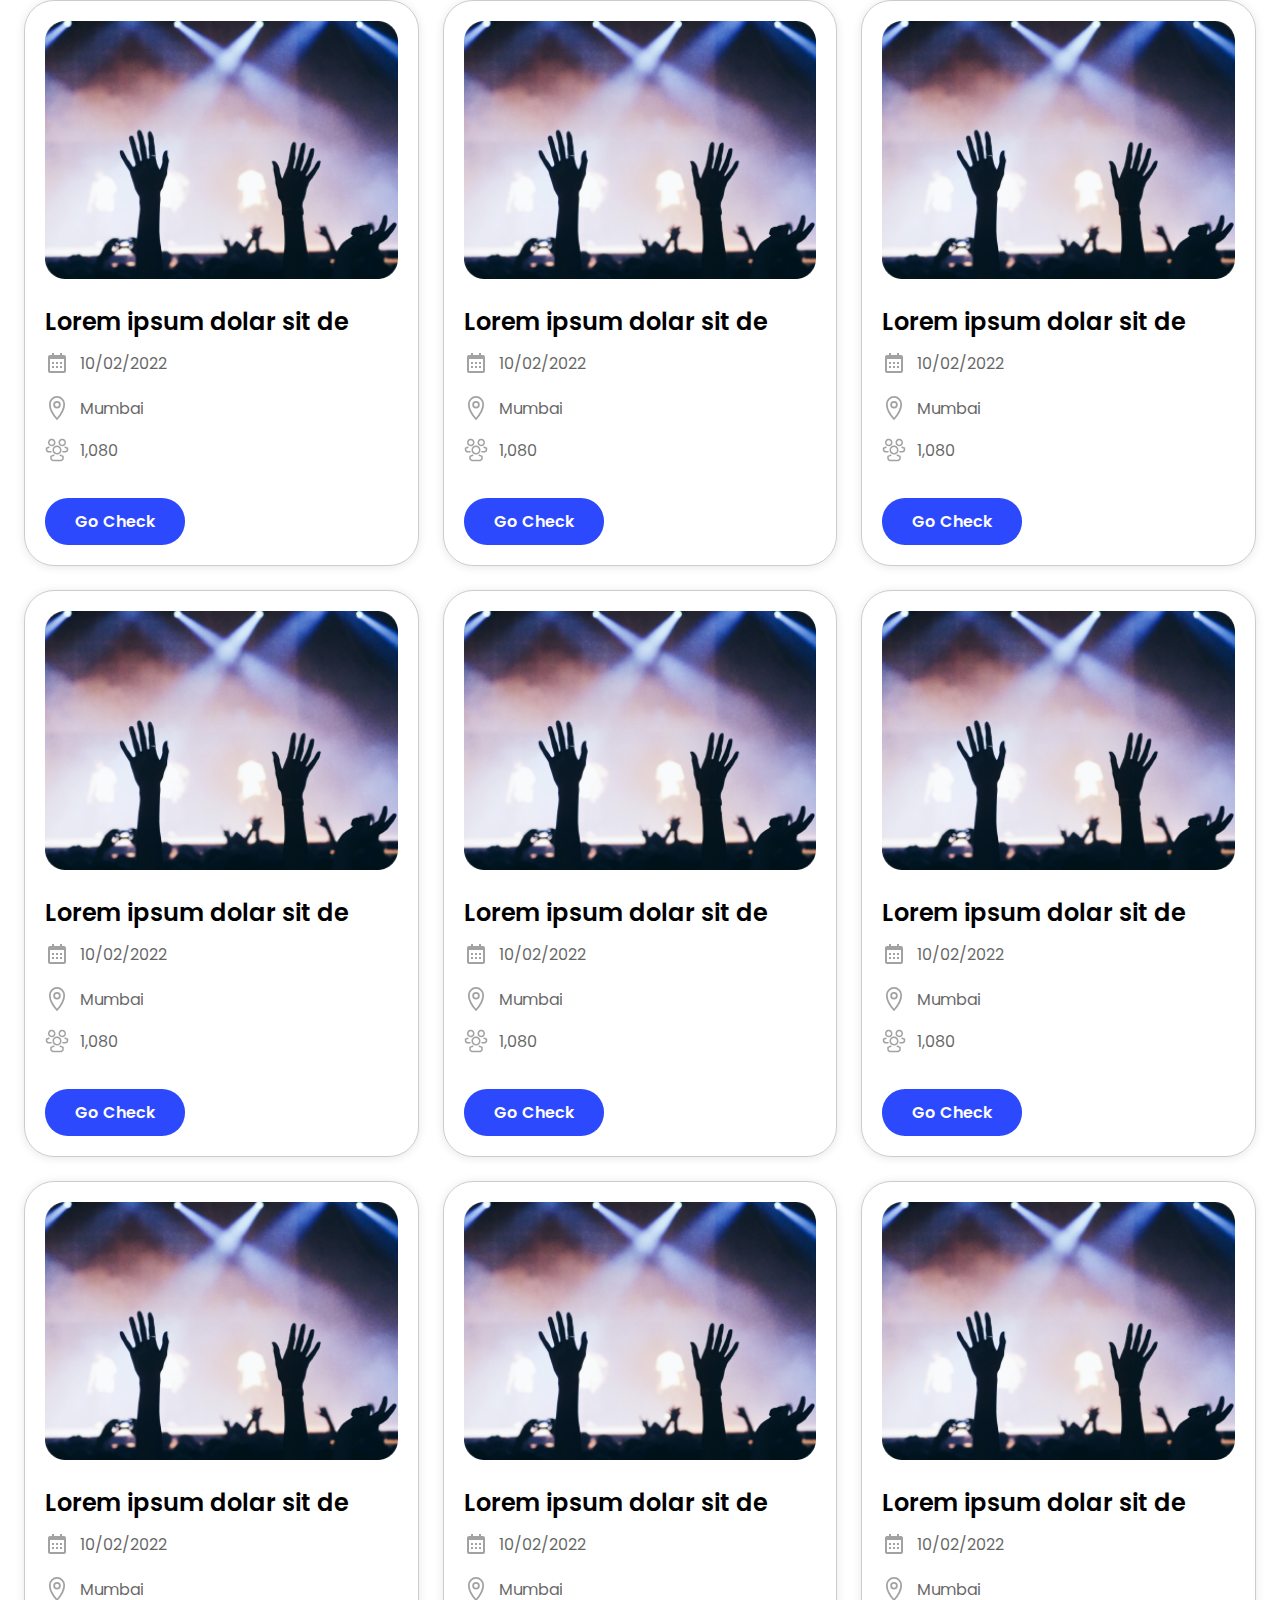
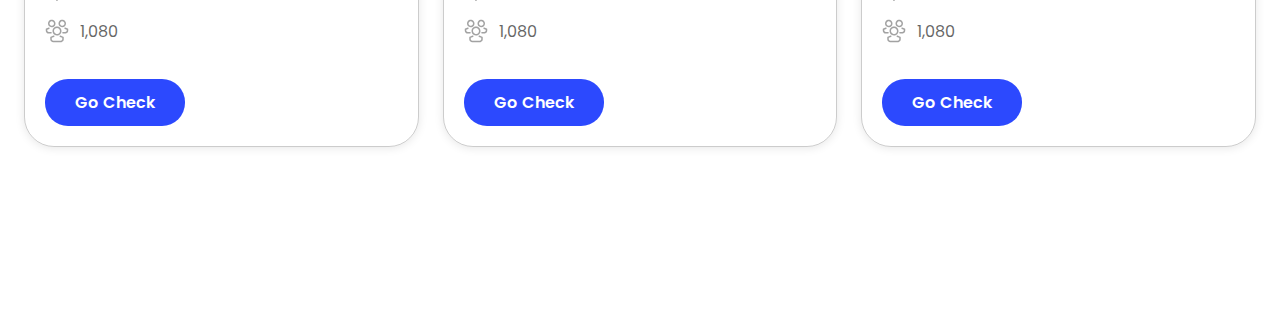
<file: index.html>
<!DOCTYPE html>
<html lang="en">

<head>
    <meta charset="UTF-8">
    <meta http-equiv="X-UA-Compatible" content="IE=edge">
    <meta name="viewport" content="width=device-width, initial-scale=1.0">
    <link rel="stylesheet" href="./assets/css/style.css">
    <title>Document</title>
</head>

<body>

    <section class="min vh-100">
        <div class="container">
            <div class="row pt_20 mb_150">
                <div class="col-4 margin_b24 col_md_6 col-lg-4 col-sm-12">
                    <div class="card">
                        <img class="marrign_bottom21 w_100" src="./assets/images/hands up2.png" alt="#">
                        <h2 class="marrign_bottom12 ff_poppins fw_600 fs_24 ">Lorem ipsum dolar sit de</h2>
                        <ul>
                            <li class="d_flex marrign_bottom17">
                                <span class="opacity">
                                    <svg width="24" height="24" viewBox="0 0 24 24" fill="none"
                                        xmlns="http://www.w3.org/2000/svg">
                                        <g opacity="0.6">
                                            <path
                                                d="M7 11H9V13H7V11ZM7 15H9V17H7V15ZM11 11H13V13H11V11ZM11 15H13V17H11V15ZM15 11H17V13H15V11ZM15 15H17V17H15V15Z"
                                                fill="black" />
                                            <path
                                                d="M5 22H19C20.103 22 21 21.103 21 20V6C21 4.897 20.103 4 19 4H17V2H15V4H9V2H7V4H5C3.897 4 3 4.897 3 6V20C3 21.103 3.897 22 5 22ZM19 8L19.001 20H5V8H19Z"
                                                fill="black" />
                                        </g>
                                    </svg>

                                </span>
                                <span class="p-left11 ff_poppins fs_16 opacity">10/02/2022</span>
                            </li>
                            <li class="d_flex marrign_bottom14">
                                <span class="opacity"><svg width="24" height="24" viewBox="0 0 24 24" fill="none"
                                        xmlns="http://www.w3.org/2000/svg">
                                        <g clip-path="url(#clip0_11922_905)">
                                            <path
                                                d="M19.2008 8.15996C19.2008 14.6899 12.0008 23.04 12.0008 23.04C12.0008 23.04 4.80078 14.8454 4.80078 8.15996C4.80078 4.18316 8.02398 0.959961 12.0008 0.959961C15.9771 0.959961 19.2008 4.18316 19.2008 8.15996Z"
                                                stroke="#666666" stroke-width="1.7647" stroke-miterlimit="10"
                                                stroke-linejoin="round" />
                                            <path
                                                d="M11.9991 11.52C13.5897 11.52 14.8791 10.2306 14.8791 8.64001C14.8791 7.04943 13.5897 5.76001 11.9991 5.76001C10.4086 5.76001 9.11914 7.04943 9.11914 8.64001C9.11914 10.2306 10.4086 11.52 11.9991 11.52Z"
                                                stroke="#666666" stroke-width="1.7647" stroke-miterlimit="10"
                                                stroke-linejoin="round" />
                                        </g>
                                        <defs>
                                            <clipPath id="clip0_11922_905">
                                                <rect width="24" height="24" fill="white" />
                                            </clipPath>
                                        </defs>
                                    </svg>
                                </span>
                                <span class="p-left11 ff_poppins ff_poppins fs_16 opacity">Mumbai</span>
                            </li>
                            <li class="d_flex">
                                <span class="opacity"><svg width="24" height="24" viewBox="0 0 24 24" fill="none"
                                        xmlns="http://www.w3.org/2000/svg">
                                        <g clip-path="url(#clip0_11922_886)">
                                            <path
                                                d="M12 16.5C11.11 16.5 10.24 16.2361 9.49994 15.7416C8.75991 15.2471 8.18314 14.5443 7.84254 13.7221C7.50195 12.8998 7.41283 11.995 7.58647 11.1221C7.7601 10.2492 8.18869 9.44736 8.81802 8.81802C9.44736 8.18869 10.2492 7.7601 11.1221 7.58647C11.995 7.41283 12.8998 7.50195 13.7221 7.84254C14.5443 8.18314 15.2471 8.75991 15.7416 9.49994C16.2361 10.24 16.5 11.11 16.5 12C16.5 13.1935 16.0259 14.3381 15.182 15.182C14.3381 16.0259 13.1935 16.5 12 16.5ZM12 9C11.4067 9 10.8266 9.17595 10.3333 9.50559C9.83994 9.83524 9.45543 10.3038 9.22836 10.852C9.0013 11.4001 8.94189 12.0033 9.05765 12.5853C9.1734 13.1672 9.45912 13.7018 9.87868 14.1213C10.2982 14.5409 10.8328 14.8266 11.4147 14.9424C11.9967 15.0581 12.5999 14.9987 13.1481 14.7716C13.6962 14.5446 14.1648 14.1601 14.4944 13.6667C14.8241 13.1734 15 12.5933 15 12C15 11.2044 14.6839 10.4413 14.1213 9.87868C13.5587 9.31607 12.7957 9 12 9V9Z"
                                                fill="#666666" />
                                            <path
                                                d="M15.75 23.2499H8.25C7.45435 23.2499 6.69129 22.9338 6.12868 22.3712C5.56607 21.8086 5.25 21.0456 5.25 20.2499V18.3374C5.25135 18.1885 5.29701 18.0433 5.38115 17.9204C5.4653 17.7975 5.58413 17.7025 5.7225 17.6474L8.4525 16.5524C8.54504 16.5114 8.64492 16.4895 8.74614 16.4881C8.84736 16.4867 8.94781 16.5058 9.04144 16.5443C9.13508 16.5827 9.21996 16.6398 9.29097 16.7119C9.36198 16.784 9.41765 16.8698 9.45464 16.964C9.49162 17.0583 9.50914 17.159 9.50615 17.2602C9.50317 17.3614 9.47973 17.4609 9.43725 17.5528C9.39477 17.6447 9.33413 17.727 9.25898 17.7948C9.18384 17.8626 9.09574 17.9145 9 17.9474L6.75 18.8474V20.2499C6.75 20.6477 6.90804 21.0293 7.18934 21.3106C7.47064 21.5919 7.85218 21.7499 8.25 21.7499H15.75C16.1478 21.7499 16.5294 21.5919 16.8107 21.3106C17.092 21.0293 17.25 20.6477 17.25 20.2499V18.8474L15 17.9474C14.815 17.8738 14.6668 17.7297 14.5881 17.5469C14.5093 17.364 14.5064 17.1574 14.58 16.9724C14.6536 16.7874 14.7977 16.6392 14.9805 16.5605C15.1634 16.4817 15.37 16.4788 15.555 16.5524L18.285 17.6474C18.4234 17.7025 18.5422 17.7975 18.6263 17.9204C18.7105 18.0433 18.7562 18.1885 18.7575 18.3374V20.2499C18.7575 20.6445 18.6797 21.0352 18.5284 21.3997C18.3772 21.7642 18.1555 22.0952 17.8762 22.3739C17.5968 22.6526 17.2652 22.8734 16.9004 23.0237C16.5355 23.174 16.1446 23.2509 15.75 23.2499V23.2499Z"
                                                fill="#666666" />
                                            <path
                                                d="M6.75 8.25C6.00832 8.25 5.2833 8.03007 4.66661 7.61801C4.04993 7.20596 3.56928 6.62029 3.28545 5.93507C3.00162 5.24984 2.92736 4.49584 3.07206 3.76841C3.21675 3.04098 3.5739 2.3728 4.09835 1.84835C4.6228 1.3239 5.29098 0.966752 6.01841 0.822057C6.74584 0.677362 7.49984 0.751625 8.18506 1.03545C8.87029 1.31928 9.45596 1.79993 9.86801 2.41661C10.2801 3.0333 10.5 3.75832 10.5 4.5C10.5 4.99246 10.403 5.48009 10.2146 5.93507C10.0261 6.39004 9.74987 6.80343 9.40165 7.15165C9.05343 7.49987 8.64004 7.7761 8.18506 7.96455C7.73009 8.15301 7.24246 8.25 6.75 8.25V8.25ZM6.75 2.25C6.30499 2.25 5.86998 2.38196 5.49997 2.6292C5.12996 2.87643 4.84157 3.22783 4.67127 3.63896C4.50098 4.0501 4.45642 4.5025 4.54324 4.93896C4.63005 5.37541 4.84434 5.77632 5.15901 6.09099C5.47368 6.40566 5.87459 6.61995 6.31105 6.70677C6.74751 6.79359 7.19991 6.74903 7.61104 6.57873C8.02217 6.40843 8.37358 6.12005 8.62081 5.75004C8.86804 5.38003 9 4.94501 9 4.5C9 3.90327 8.76295 3.33097 8.34099 2.90901C7.91904 2.48705 7.34674 2.25 6.75 2.25Z"
                                                fill="#666666" />
                                            <path
                                                d="M6 14.5424H3.75C2.95435 14.5424 2.19129 14.2263 1.62868 13.6637C1.06607 13.1011 0.75 12.3381 0.75 11.5424V10.2299C0.749855 10.0797 0.794816 9.9329 0.879061 9.80854C0.963306 9.68418 1.08295 9.58798 1.2225 9.53241L3.615 8.59491C3.79721 8.52258 4.00049 8.52446 4.18132 8.60016C4.36215 8.67586 4.50615 8.81935 4.5825 8.99991C4.61903 9.09149 4.63715 9.18939 4.63581 9.28798C4.63447 9.38658 4.6137 9.48394 4.57469 9.5745C4.53568 9.66506 4.47919 9.74704 4.40846 9.81575C4.33774 9.88445 4.25415 9.93854 4.1625 9.97491L2.25 10.7399V11.5424C2.25 11.9402 2.40804 12.3218 2.68934 12.6031C2.97064 12.8844 3.35218 13.0424 3.75 13.0424H6C6.19891 13.0424 6.38968 13.1214 6.53033 13.2621C6.67098 13.4027 6.75 13.5935 6.75 13.7924C6.75 13.9913 6.67098 14.1821 6.53033 14.3227C6.38968 14.4634 6.19891 14.5424 6 14.5424V14.5424Z"
                                                fill="#666666" />
                                            <path
                                                d="M17.25 8.25C16.5083 8.25 15.7833 8.03007 15.1666 7.61801C14.5499 7.20596 14.0693 6.62029 13.7855 5.93507C13.5016 5.24984 13.4274 4.49584 13.5721 3.76841C13.7168 3.04098 14.0739 2.3728 14.5984 1.84835C15.1228 1.3239 15.791 0.966752 16.5184 0.822057C17.2458 0.677362 17.9998 0.751625 18.6851 1.03545C19.3703 1.31928 19.956 1.79993 20.368 2.41661C20.7801 3.0333 21 3.75832 21 4.5C21 5.49456 20.6049 6.44839 19.9017 7.15165C19.1984 7.85491 18.2446 8.25 17.25 8.25V8.25ZM17.25 2.25C16.805 2.25 16.37 2.38196 16 2.6292C15.63 2.87643 15.3416 3.22783 15.1713 3.63896C15.001 4.0501 14.9564 4.5025 15.0432 4.93896C15.1301 5.37541 15.3443 5.77632 15.659 6.09099C15.9737 6.40566 16.3746 6.61995 16.811 6.70677C17.2475 6.79359 17.6999 6.74903 18.111 6.57873C18.5222 6.40843 18.8736 6.12005 19.1208 5.75004C19.368 5.38003 19.5 4.94501 19.5 4.5C19.5 3.90327 19.2629 3.33097 18.841 2.90901C18.419 2.48705 17.8467 2.25 17.25 2.25Z"
                                                fill="#666666" />
                                            <path
                                                d="M20.25 14.5424H18C17.8011 14.5424 17.6103 14.4634 17.4697 14.3228C17.329 14.1821 17.25 13.9913 17.25 13.7924C17.25 13.5935 17.329 13.4028 17.4697 13.2621C17.6103 13.1214 17.8011 13.0424 18 13.0424H20.25C20.6478 13.0424 21.0294 12.8844 21.3107 12.6031C21.592 12.3218 21.75 11.9403 21.75 11.5424V10.7399L19.8375 9.98993C19.7458 9.95356 19.6623 9.89948 19.5915 9.83077C19.5208 9.76206 19.4643 9.68009 19.4253 9.58952C19.3863 9.49896 19.3655 9.4016 19.3642 9.30301C19.3629 9.20441 19.381 9.10652 19.4175 9.01493C19.4896 8.83029 19.6318 8.68169 19.8131 8.60158C19.9943 8.52148 20.2 8.51639 20.385 8.58743L22.7775 9.52493C22.917 9.58051 23.0367 9.67671 23.1209 9.80107C23.2052 9.92543 23.2501 10.0722 23.25 10.2224V11.5349C23.251 11.9295 23.1741 12.3204 23.0238 12.6853C22.8735 13.0501 22.6526 13.3817 22.374 13.6611C22.0953 13.9405 21.7643 14.1621 21.3998 14.3134C21.0353 14.4646 20.6446 14.5424 20.25 14.5424Z"
                                                fill="#666666" />
                                        </g>
                                        <defs>
                                            <clipPath id="clip0_11922_886">
                                                <rect width="24" height="24" fill="white" />
                                            </clipPath>
                                        </defs>
                                    </svg>
                                </span>
                                <span class="p-left11 ff_poppins fs_16 opacity">1,080</span>

                            </li>


                        </ul>
                        <div class="button marrign-top32">
                            <p class="go-check ff_poppins fs_16 fw_600">Go Check</p>
                        </div>
                    </div>
                </div>
                <div class="col-4 margin_b24 col_md_6 col-lg-4 col-sm-12">
                    <div class="card">
                        <img class="marrign_bottom21 w_100" src="./assets/images/hands up2.png" alt="#">
                        <h2 class="marrign_bottom12 ff_poppins fw_600 fs_24">Lorem ipsum dolar sit de</h2>
                        <ul>
                            <li class="d_flex marrign_bottom17">
                                <span class="opacity">
                                    <svg width="24" height="24" viewBox="0 0 24 24" fill="none"
                                        xmlns="http://www.w3.org/2000/svg">
                                        <g opacity="0.6">
                                            <path
                                                d="M7 11H9V13H7V11ZM7 15H9V17H7V15ZM11 11H13V13H11V11ZM11 15H13V17H11V15ZM15 11H17V13H15V11ZM15 15H17V17H15V15Z"
                                                fill="black" />
                                            <path
                                                d="M5 22H19C20.103 22 21 21.103 21 20V6C21 4.897 20.103 4 19 4H17V2H15V4H9V2H7V4H5C3.897 4 3 4.897 3 6V20C3 21.103 3.897 22 5 22ZM19 8L19.001 20H5V8H19Z"
                                                fill="black" />
                                        </g>
                                    </svg>

                                </span>
                                <span class="p-left11 ff_poppins fs_16 opacity">10/02/2022</span>
                            </li>
                            <li class="d_flex marrign_bottom14">
                                <span class="opacity"><svg width="24" height="24" viewBox="0 0 24 24" fill="none"
                                        xmlns="http://www.w3.org/2000/svg">
                                        <g clip-path="url(#clip0_11922_905)">
                                            <path
                                                d="M19.2008 8.15996C19.2008 14.6899 12.0008 23.04 12.0008 23.04C12.0008 23.04 4.80078 14.8454 4.80078 8.15996C4.80078 4.18316 8.02398 0.959961 12.0008 0.959961C15.9771 0.959961 19.2008 4.18316 19.2008 8.15996Z"
                                                stroke="#666666" stroke-width="1.7647" stroke-miterlimit="10"
                                                stroke-linejoin="round" />
                                            <path
                                                d="M11.9991 11.52C13.5897 11.52 14.8791 10.2306 14.8791 8.64001C14.8791 7.04943 13.5897 5.76001 11.9991 5.76001C10.4086 5.76001 9.11914 7.04943 9.11914 8.64001C9.11914 10.2306 10.4086 11.52 11.9991 11.52Z"
                                                stroke="#666666" stroke-width="1.7647" stroke-miterlimit="10"
                                                stroke-linejoin="round" />
                                        </g>
                                        <defs>
                                            <clipPath id="clip0_11922_905">
                                                <rect width="24" height="24" fill="white" />
                                            </clipPath>
                                        </defs>
                                    </svg>
                                </span>
                                <span class="p-left11 ff_poppins fs_16 opacity">Mumbai</span>
                            </li>
                            <li class="d_flex">
                                <span class="opacity"><svg width="24" height="24" viewBox="0 0 24 24" fill="none"
                                        xmlns="http://www.w3.org/2000/svg">
                                        <g clip-path="url(#clip0_11922_886)">
                                            <path
                                                d="M12 16.5C11.11 16.5 10.24 16.2361 9.49994 15.7416C8.75991 15.2471 8.18314 14.5443 7.84254 13.7221C7.50195 12.8998 7.41283 11.995 7.58647 11.1221C7.7601 10.2492 8.18869 9.44736 8.81802 8.81802C9.44736 8.18869 10.2492 7.7601 11.1221 7.58647C11.995 7.41283 12.8998 7.50195 13.7221 7.84254C14.5443 8.18314 15.2471 8.75991 15.7416 9.49994C16.2361 10.24 16.5 11.11 16.5 12C16.5 13.1935 16.0259 14.3381 15.182 15.182C14.3381 16.0259 13.1935 16.5 12 16.5ZM12 9C11.4067 9 10.8266 9.17595 10.3333 9.50559C9.83994 9.83524 9.45543 10.3038 9.22836 10.852C9.0013 11.4001 8.94189 12.0033 9.05765 12.5853C9.1734 13.1672 9.45912 13.7018 9.87868 14.1213C10.2982 14.5409 10.8328 14.8266 11.4147 14.9424C11.9967 15.0581 12.5999 14.9987 13.1481 14.7716C13.6962 14.5446 14.1648 14.1601 14.4944 13.6667C14.8241 13.1734 15 12.5933 15 12C15 11.2044 14.6839 10.4413 14.1213 9.87868C13.5587 9.31607 12.7957 9 12 9V9Z"
                                                fill="#666666" />
                                            <path
                                                d="M15.75 23.2499H8.25C7.45435 23.2499 6.69129 22.9338 6.12868 22.3712C5.56607 21.8086 5.25 21.0456 5.25 20.2499V18.3374C5.25135 18.1885 5.29701 18.0433 5.38115 17.9204C5.4653 17.7975 5.58413 17.7025 5.7225 17.6474L8.4525 16.5524C8.54504 16.5114 8.64492 16.4895 8.74614 16.4881C8.84736 16.4867 8.94781 16.5058 9.04144 16.5443C9.13508 16.5827 9.21996 16.6398 9.29097 16.7119C9.36198 16.784 9.41765 16.8698 9.45464 16.964C9.49162 17.0583 9.50914 17.159 9.50615 17.2602C9.50317 17.3614 9.47973 17.4609 9.43725 17.5528C9.39477 17.6447 9.33413 17.727 9.25898 17.7948C9.18384 17.8626 9.09574 17.9145 9 17.9474L6.75 18.8474V20.2499C6.75 20.6477 6.90804 21.0293 7.18934 21.3106C7.47064 21.5919 7.85218 21.7499 8.25 21.7499H15.75C16.1478 21.7499 16.5294 21.5919 16.8107 21.3106C17.092 21.0293 17.25 20.6477 17.25 20.2499V18.8474L15 17.9474C14.815 17.8738 14.6668 17.7297 14.5881 17.5469C14.5093 17.364 14.5064 17.1574 14.58 16.9724C14.6536 16.7874 14.7977 16.6392 14.9805 16.5605C15.1634 16.4817 15.37 16.4788 15.555 16.5524L18.285 17.6474C18.4234 17.7025 18.5422 17.7975 18.6263 17.9204C18.7105 18.0433 18.7562 18.1885 18.7575 18.3374V20.2499C18.7575 20.6445 18.6797 21.0352 18.5284 21.3997C18.3772 21.7642 18.1555 22.0952 17.8762 22.3739C17.5968 22.6526 17.2652 22.8734 16.9004 23.0237C16.5355 23.174 16.1446 23.2509 15.75 23.2499V23.2499Z"
                                                fill="#666666" />
                                            <path
                                                d="M6.75 8.25C6.00832 8.25 5.2833 8.03007 4.66661 7.61801C4.04993 7.20596 3.56928 6.62029 3.28545 5.93507C3.00162 5.24984 2.92736 4.49584 3.07206 3.76841C3.21675 3.04098 3.5739 2.3728 4.09835 1.84835C4.6228 1.3239 5.29098 0.966752 6.01841 0.822057C6.74584 0.677362 7.49984 0.751625 8.18506 1.03545C8.87029 1.31928 9.45596 1.79993 9.86801 2.41661C10.2801 3.0333 10.5 3.75832 10.5 4.5C10.5 4.99246 10.403 5.48009 10.2146 5.93507C10.0261 6.39004 9.74987 6.80343 9.40165 7.15165C9.05343 7.49987 8.64004 7.7761 8.18506 7.96455C7.73009 8.15301 7.24246 8.25 6.75 8.25V8.25ZM6.75 2.25C6.30499 2.25 5.86998 2.38196 5.49997 2.6292C5.12996 2.87643 4.84157 3.22783 4.67127 3.63896C4.50098 4.0501 4.45642 4.5025 4.54324 4.93896C4.63005 5.37541 4.84434 5.77632 5.15901 6.09099C5.47368 6.40566 5.87459 6.61995 6.31105 6.70677C6.74751 6.79359 7.19991 6.74903 7.61104 6.57873C8.02217 6.40843 8.37358 6.12005 8.62081 5.75004C8.86804 5.38003 9 4.94501 9 4.5C9 3.90327 8.76295 3.33097 8.34099 2.90901C7.91904 2.48705 7.34674 2.25 6.75 2.25Z"
                                                fill="#666666" />
                                            <path
                                                d="M6 14.5424H3.75C2.95435 14.5424 2.19129 14.2263 1.62868 13.6637C1.06607 13.1011 0.75 12.3381 0.75 11.5424V10.2299C0.749855 10.0797 0.794816 9.9329 0.879061 9.80854C0.963306 9.68418 1.08295 9.58798 1.2225 9.53241L3.615 8.59491C3.79721 8.52258 4.00049 8.52446 4.18132 8.60016C4.36215 8.67586 4.50615 8.81935 4.5825 8.99991C4.61903 9.09149 4.63715 9.18939 4.63581 9.28798C4.63447 9.38658 4.6137 9.48394 4.57469 9.5745C4.53568 9.66506 4.47919 9.74704 4.40846 9.81575C4.33774 9.88445 4.25415 9.93854 4.1625 9.97491L2.25 10.7399V11.5424C2.25 11.9402 2.40804 12.3218 2.68934 12.6031C2.97064 12.8844 3.35218 13.0424 3.75 13.0424H6C6.19891 13.0424 6.38968 13.1214 6.53033 13.2621C6.67098 13.4027 6.75 13.5935 6.75 13.7924C6.75 13.9913 6.67098 14.1821 6.53033 14.3227C6.38968 14.4634 6.19891 14.5424 6 14.5424V14.5424Z"
                                                fill="#666666" />
                                            <path
                                                d="M17.25 8.25C16.5083 8.25 15.7833 8.03007 15.1666 7.61801C14.5499 7.20596 14.0693 6.62029 13.7855 5.93507C13.5016 5.24984 13.4274 4.49584 13.5721 3.76841C13.7168 3.04098 14.0739 2.3728 14.5984 1.84835C15.1228 1.3239 15.791 0.966752 16.5184 0.822057C17.2458 0.677362 17.9998 0.751625 18.6851 1.03545C19.3703 1.31928 19.956 1.79993 20.368 2.41661C20.7801 3.0333 21 3.75832 21 4.5C21 5.49456 20.6049 6.44839 19.9017 7.15165C19.1984 7.85491 18.2446 8.25 17.25 8.25V8.25ZM17.25 2.25C16.805 2.25 16.37 2.38196 16 2.6292C15.63 2.87643 15.3416 3.22783 15.1713 3.63896C15.001 4.0501 14.9564 4.5025 15.0432 4.93896C15.1301 5.37541 15.3443 5.77632 15.659 6.09099C15.9737 6.40566 16.3746 6.61995 16.811 6.70677C17.2475 6.79359 17.6999 6.74903 18.111 6.57873C18.5222 6.40843 18.8736 6.12005 19.1208 5.75004C19.368 5.38003 19.5 4.94501 19.5 4.5C19.5 3.90327 19.2629 3.33097 18.841 2.90901C18.419 2.48705 17.8467 2.25 17.25 2.25Z"
                                                fill="#666666" />
                                            <path
                                                d="M20.25 14.5424H18C17.8011 14.5424 17.6103 14.4634 17.4697 14.3228C17.329 14.1821 17.25 13.9913 17.25 13.7924C17.25 13.5935 17.329 13.4028 17.4697 13.2621C17.6103 13.1214 17.8011 13.0424 18 13.0424H20.25C20.6478 13.0424 21.0294 12.8844 21.3107 12.6031C21.592 12.3218 21.75 11.9403 21.75 11.5424V10.7399L19.8375 9.98993C19.7458 9.95356 19.6623 9.89948 19.5915 9.83077C19.5208 9.76206 19.4643 9.68009 19.4253 9.58952C19.3863 9.49896 19.3655 9.4016 19.3642 9.30301C19.3629 9.20441 19.381 9.10652 19.4175 9.01493C19.4896 8.83029 19.6318 8.68169 19.8131 8.60158C19.9943 8.52148 20.2 8.51639 20.385 8.58743L22.7775 9.52493C22.917 9.58051 23.0367 9.67671 23.1209 9.80107C23.2052 9.92543 23.2501 10.0722 23.25 10.2224V11.5349C23.251 11.9295 23.1741 12.3204 23.0238 12.6853C22.8735 13.0501 22.6526 13.3817 22.374 13.6611C22.0953 13.9405 21.7643 14.1621 21.3998 14.3134C21.0353 14.4646 20.6446 14.5424 20.25 14.5424Z"
                                                fill="#666666" />
                                        </g>
                                        <defs>
                                            <clipPath id="clip0_11922_886">
                                                <rect width="24" height="24" fill="white" />
                                            </clipPath>
                                        </defs>
                                    </svg>
                                </span>
                                <span class="p-left11 ff_poppins fs_16 opacity">1,080</span>

                            </li>
                        </ul>
                        <div class="button marrign-top32">
                            <p class="go-check ff_poppins fs_16 fw_600">Go Check</p>
                        </div>
                    </div>
                </div>
                <div class="col-4 margin_b24 col_md_6 col-lg-4 col-sm-12">
                    <div class="card">
                        <img class="marrign_bottom21 w_100" src="./assets/images/hands up2.png" alt="#">
                        <h2 class="marrign_bottom12 ff_poppins fw_600 fs_24 fw_600 fs_24">Lorem ipsum dolar sit de
                        </h2>
                        <ul>
                            <li class="d_flex marrign_bottom17">
                                <span class="opacity">
                                    <svg width="24" height="24" viewBox="0 0 24 24" fill="none"
                                        xmlns="http://www.w3.org/2000/svg">
                                        <g opacity="0.6">
                                            <path
                                                d="M7 11H9V13H7V11ZM7 15H9V17H7V15ZM11 11H13V13H11V11ZM11 15H13V17H11V15ZM15 11H17V13H15V11ZM15 15H17V17H15V15Z"
                                                fill="black" />
                                            <path
                                                d="M5 22H19C20.103 22 21 21.103 21 20V6C21 4.897 20.103 4 19 4H17V2H15V4H9V2H7V4H5C3.897 4 3 4.897 3 6V20C3 21.103 3.897 22 5 22ZM19 8L19.001 20H5V8H19Z"
                                                fill="black" />
                                        </g>
                                    </svg>

                                </span>
                                <span class="p-left11 ff_poppins fs_16 opacity">10/02/2022</span>
                            </li>
                            <li class="d_flex marrign_bottom14">
                                <span class="opacity"><svg width="24" height="24" viewBox="0 0 24 24" fill="none"
                                        xmlns="http://www.w3.org/2000/svg">
                                        <g clip-path="url(#clip0_11922_905)">
                                            <path
                                                d="M19.2008 8.15996C19.2008 14.6899 12.0008 23.04 12.0008 23.04C12.0008 23.04 4.80078 14.8454 4.80078 8.15996C4.80078 4.18316 8.02398 0.959961 12.0008 0.959961C15.9771 0.959961 19.2008 4.18316 19.2008 8.15996Z"
                                                stroke="#666666" stroke-width="1.7647" stroke-miterlimit="10"
                                                stroke-linejoin="round" />
                                            <path
                                                d="M11.9991 11.52C13.5897 11.52 14.8791 10.2306 14.8791 8.64001C14.8791 7.04943 13.5897 5.76001 11.9991 5.76001C10.4086 5.76001 9.11914 7.04943 9.11914 8.64001C9.11914 10.2306 10.4086 11.52 11.9991 11.52Z"
                                                stroke="#666666" stroke-width="1.7647" stroke-miterlimit="10"
                                                stroke-linejoin="round" />
                                        </g>
                                        <defs>
                                            <clipPath id="clip0_11922_905">
                                                <rect width="24" height="24" fill="white" />
                                            </clipPath>
                                        </defs>
                                    </svg>
                                </span>
                                <span class="p-left11 ff_poppins fs_16 fw_300 opacity">Mumbai</span>
                            </li>
                            <li class="d_flex">
                                <span class="opacity"><svg width="24" height="24" viewBox="0 0 24 24" fill="none"
                                        xmlns="http://www.w3.org/2000/svg">
                                        <g clip-path="url(#clip0_11922_886)">
                                            <path
                                                d="M12 16.5C11.11 16.5 10.24 16.2361 9.49994 15.7416C8.75991 15.2471 8.18314 14.5443 7.84254 13.7221C7.50195 12.8998 7.41283 11.995 7.58647 11.1221C7.7601 10.2492 8.18869 9.44736 8.81802 8.81802C9.44736 8.18869 10.2492 7.7601 11.1221 7.58647C11.995 7.41283 12.8998 7.50195 13.7221 7.84254C14.5443 8.18314 15.2471 8.75991 15.7416 9.49994C16.2361 10.24 16.5 11.11 16.5 12C16.5 13.1935 16.0259 14.3381 15.182 15.182C14.3381 16.0259 13.1935 16.5 12 16.5ZM12 9C11.4067 9 10.8266 9.17595 10.3333 9.50559C9.83994 9.83524 9.45543 10.3038 9.22836 10.852C9.0013 11.4001 8.94189 12.0033 9.05765 12.5853C9.1734 13.1672 9.45912 13.7018 9.87868 14.1213C10.2982 14.5409 10.8328 14.8266 11.4147 14.9424C11.9967 15.0581 12.5999 14.9987 13.1481 14.7716C13.6962 14.5446 14.1648 14.1601 14.4944 13.6667C14.8241 13.1734 15 12.5933 15 12C15 11.2044 14.6839 10.4413 14.1213 9.87868C13.5587 9.31607 12.7957 9 12 9V9Z"
                                                fill="#666666" />
                                            <path
                                                d="M15.75 23.2499H8.25C7.45435 23.2499 6.69129 22.9338 6.12868 22.3712C5.56607 21.8086 5.25 21.0456 5.25 20.2499V18.3374C5.25135 18.1885 5.29701 18.0433 5.38115 17.9204C5.4653 17.7975 5.58413 17.7025 5.7225 17.6474L8.4525 16.5524C8.54504 16.5114 8.64492 16.4895 8.74614 16.4881C8.84736 16.4867 8.94781 16.5058 9.04144 16.5443C9.13508 16.5827 9.21996 16.6398 9.29097 16.7119C9.36198 16.784 9.41765 16.8698 9.45464 16.964C9.49162 17.0583 9.50914 17.159 9.50615 17.2602C9.50317 17.3614 9.47973 17.4609 9.43725 17.5528C9.39477 17.6447 9.33413 17.727 9.25898 17.7948C9.18384 17.8626 9.09574 17.9145 9 17.9474L6.75 18.8474V20.2499C6.75 20.6477 6.90804 21.0293 7.18934 21.3106C7.47064 21.5919 7.85218 21.7499 8.25 21.7499H15.75C16.1478 21.7499 16.5294 21.5919 16.8107 21.3106C17.092 21.0293 17.25 20.6477 17.25 20.2499V18.8474L15 17.9474C14.815 17.8738 14.6668 17.7297 14.5881 17.5469C14.5093 17.364 14.5064 17.1574 14.58 16.9724C14.6536 16.7874 14.7977 16.6392 14.9805 16.5605C15.1634 16.4817 15.37 16.4788 15.555 16.5524L18.285 17.6474C18.4234 17.7025 18.5422 17.7975 18.6263 17.9204C18.7105 18.0433 18.7562 18.1885 18.7575 18.3374V20.2499C18.7575 20.6445 18.6797 21.0352 18.5284 21.3997C18.3772 21.7642 18.1555 22.0952 17.8762 22.3739C17.5968 22.6526 17.2652 22.8734 16.9004 23.0237C16.5355 23.174 16.1446 23.2509 15.75 23.2499V23.2499Z"
                                                fill="#666666" />
                                            <path
                                                d="M6.75 8.25C6.00832 8.25 5.2833 8.03007 4.66661 7.61801C4.04993 7.20596 3.56928 6.62029 3.28545 5.93507C3.00162 5.24984 2.92736 4.49584 3.07206 3.76841C3.21675 3.04098 3.5739 2.3728 4.09835 1.84835C4.6228 1.3239 5.29098 0.966752 6.01841 0.822057C6.74584 0.677362 7.49984 0.751625 8.18506 1.03545C8.87029 1.31928 9.45596 1.79993 9.86801 2.41661C10.2801 3.0333 10.5 3.75832 10.5 4.5C10.5 4.99246 10.403 5.48009 10.2146 5.93507C10.0261 6.39004 9.74987 6.80343 9.40165 7.15165C9.05343 7.49987 8.64004 7.7761 8.18506 7.96455C7.73009 8.15301 7.24246 8.25 6.75 8.25V8.25ZM6.75 2.25C6.30499 2.25 5.86998 2.38196 5.49997 2.6292C5.12996 2.87643 4.84157 3.22783 4.67127 3.63896C4.50098 4.0501 4.45642 4.5025 4.54324 4.93896C4.63005 5.37541 4.84434 5.77632 5.15901 6.09099C5.47368 6.40566 5.87459 6.61995 6.31105 6.70677C6.74751 6.79359 7.19991 6.74903 7.61104 6.57873C8.02217 6.40843 8.37358 6.12005 8.62081 5.75004C8.86804 5.38003 9 4.94501 9 4.5C9 3.90327 8.76295 3.33097 8.34099 2.90901C7.91904 2.48705 7.34674 2.25 6.75 2.25Z"
                                                fill="#666666" />
                                            <path
                                                d="M6 14.5424H3.75C2.95435 14.5424 2.19129 14.2263 1.62868 13.6637C1.06607 13.1011 0.75 12.3381 0.75 11.5424V10.2299C0.749855 10.0797 0.794816 9.9329 0.879061 9.80854C0.963306 9.68418 1.08295 9.58798 1.2225 9.53241L3.615 8.59491C3.79721 8.52258 4.00049 8.52446 4.18132 8.60016C4.36215 8.67586 4.50615 8.81935 4.5825 8.99991C4.61903 9.09149 4.63715 9.18939 4.63581 9.28798C4.63447 9.38658 4.6137 9.48394 4.57469 9.5745C4.53568 9.66506 4.47919 9.74704 4.40846 9.81575C4.33774 9.88445 4.25415 9.93854 4.1625 9.97491L2.25 10.7399V11.5424C2.25 11.9402 2.40804 12.3218 2.68934 12.6031C2.97064 12.8844 3.35218 13.0424 3.75 13.0424H6C6.19891 13.0424 6.38968 13.1214 6.53033 13.2621C6.67098 13.4027 6.75 13.5935 6.75 13.7924C6.75 13.9913 6.67098 14.1821 6.53033 14.3227C6.38968 14.4634 6.19891 14.5424 6 14.5424V14.5424Z"
                                                fill="#666666" />
                                            <path
                                                d="M17.25 8.25C16.5083 8.25 15.7833 8.03007 15.1666 7.61801C14.5499 7.20596 14.0693 6.62029 13.7855 5.93507C13.5016 5.24984 13.4274 4.49584 13.5721 3.76841C13.7168 3.04098 14.0739 2.3728 14.5984 1.84835C15.1228 1.3239 15.791 0.966752 16.5184 0.822057C17.2458 0.677362 17.9998 0.751625 18.6851 1.03545C19.3703 1.31928 19.956 1.79993 20.368 2.41661C20.7801 3.0333 21 3.75832 21 4.5C21 5.49456 20.6049 6.44839 19.9017 7.15165C19.1984 7.85491 18.2446 8.25 17.25 8.25V8.25ZM17.25 2.25C16.805 2.25 16.37 2.38196 16 2.6292C15.63 2.87643 15.3416 3.22783 15.1713 3.63896C15.001 4.0501 14.9564 4.5025 15.0432 4.93896C15.1301 5.37541 15.3443 5.77632 15.659 6.09099C15.9737 6.40566 16.3746 6.61995 16.811 6.70677C17.2475 6.79359 17.6999 6.74903 18.111 6.57873C18.5222 6.40843 18.8736 6.12005 19.1208 5.75004C19.368 5.38003 19.5 4.94501 19.5 4.5C19.5 3.90327 19.2629 3.33097 18.841 2.90901C18.419 2.48705 17.8467 2.25 17.25 2.25Z"
                                                fill="#666666" />
                                            <path
                                                d="M20.25 14.5424H18C17.8011 14.5424 17.6103 14.4634 17.4697 14.3228C17.329 14.1821 17.25 13.9913 17.25 13.7924C17.25 13.5935 17.329 13.4028 17.4697 13.2621C17.6103 13.1214 17.8011 13.0424 18 13.0424H20.25C20.6478 13.0424 21.0294 12.8844 21.3107 12.6031C21.592 12.3218 21.75 11.9403 21.75 11.5424V10.7399L19.8375 9.98993C19.7458 9.95356 19.6623 9.89948 19.5915 9.83077C19.5208 9.76206 19.4643 9.68009 19.4253 9.58952C19.3863 9.49896 19.3655 9.4016 19.3642 9.30301C19.3629 9.20441 19.381 9.10652 19.4175 9.01493C19.4896 8.83029 19.6318 8.68169 19.8131 8.60158C19.9943 8.52148 20.2 8.51639 20.385 8.58743L22.7775 9.52493C22.917 9.58051 23.0367 9.67671 23.1209 9.80107C23.2052 9.92543 23.2501 10.0722 23.25 10.2224V11.5349C23.251 11.9295 23.1741 12.3204 23.0238 12.6853C22.8735 13.0501 22.6526 13.3817 22.374 13.6611C22.0953 13.9405 21.7643 14.1621 21.3998 14.3134C21.0353 14.4646 20.6446 14.5424 20.25 14.5424Z"
                                                fill="#666666" />
                                        </g>
                                        <defs>
                                            <clipPath id="clip0_11922_886">
                                                <rect width="24" height="24" fill="white" />
                                            </clipPath>
                                        </defs>
                                    </svg>
                                </span>
                                <span class="p-left11 ff_poppins fs_16 opacity">1,080</span>

                            </li>


                        </ul>
                        <div class="button marrign-top32">
                            <p class="go-check ff_poppins fs_16 fw_600">Go Check</p>
                        </div>
                    </div>
                </div>

                <div class="col-4 margin_b24 col_md_6 col-lg-4 col-sm-12">
                    <div class="card">
                        <img class="marrign_bottom21 w_100" src="./assets/images/hands up2.png" alt="#">
                        <h2 class="marrign_bottom12 ff_poppins fw_600 fs_24 ">Lorem ipsum dolar sit de</h2>
                        <ul>
                            <li class="d_flex marrign_bottom17">
                                <span class="opacity">
                                    <svg width="24" height="24" viewBox="0 0 24 24" fill="none"
                                        xmlns="http://www.w3.org/2000/svg">
                                        <g opacity="0.6">
                                            <path
                                                d="M7 11H9V13H7V11ZM7 15H9V17H7V15ZM11 11H13V13H11V11ZM11 15H13V17H11V15ZM15 11H17V13H15V11ZM15 15H17V17H15V15Z"
                                                fill="black" />
                                            <path
                                                d="M5 22H19C20.103 22 21 21.103 21 20V6C21 4.897 20.103 4 19 4H17V2H15V4H9V2H7V4H5C3.897 4 3 4.897 3 6V20C3 21.103 3.897 22 5 22ZM19 8L19.001 20H5V8H19Z"
                                                fill="black" />
                                        </g>
                                    </svg>

                                </span>
                                <span class="p-left11 ff_poppins fs_16 opacity">10/02/2022</span>
                            </li>
                            <li class="d_flex marrign_bottom14">
                                <span class="opacity"><svg width="24" height="24" viewBox="0 0 24 24" fill="none"
                                        xmlns="http://www.w3.org/2000/svg">
                                        <g clip-path="url(#clip0_11922_905)">
                                            <path
                                                d="M19.2008 8.15996C19.2008 14.6899 12.0008 23.04 12.0008 23.04C12.0008 23.04 4.80078 14.8454 4.80078 8.15996C4.80078 4.18316 8.02398 0.959961 12.0008 0.959961C15.9771 0.959961 19.2008 4.18316 19.2008 8.15996Z"
                                                stroke="#666666" stroke-width="1.7647" stroke-miterlimit="10"
                                                stroke-linejoin="round" />
                                            <path
                                                d="M11.9991 11.52C13.5897 11.52 14.8791 10.2306 14.8791 8.64001C14.8791 7.04943 13.5897 5.76001 11.9991 5.76001C10.4086 5.76001 9.11914 7.04943 9.11914 8.64001C9.11914 10.2306 10.4086 11.52 11.9991 11.52Z"
                                                stroke="#666666" stroke-width="1.7647" stroke-miterlimit="10"
                                                stroke-linejoin="round" />
                                        </g>
                                        <defs>
                                            <clipPath id="clip0_11922_905">
                                                <rect width="24" height="24" fill="white" />
                                            </clipPath>
                                        </defs>
                                    </svg>
                                </span>
                                <span class="p-left11 ff_poppins ff_poppins fs_16 opacity">Mumbai</span>
                            </li>
                            <li class="d_flex">
                                <span class="opacity"><svg width="24" height="24" viewBox="0 0 24 24" fill="none"
                                        xmlns="http://www.w3.org/2000/svg">
                                        <g clip-path="url(#clip0_11922_886)">
                                            <path
                                                d="M12 16.5C11.11 16.5 10.24 16.2361 9.49994 15.7416C8.75991 15.2471 8.18314 14.5443 7.84254 13.7221C7.50195 12.8998 7.41283 11.995 7.58647 11.1221C7.7601 10.2492 8.18869 9.44736 8.81802 8.81802C9.44736 8.18869 10.2492 7.7601 11.1221 7.58647C11.995 7.41283 12.8998 7.50195 13.7221 7.84254C14.5443 8.18314 15.2471 8.75991 15.7416 9.49994C16.2361 10.24 16.5 11.11 16.5 12C16.5 13.1935 16.0259 14.3381 15.182 15.182C14.3381 16.0259 13.1935 16.5 12 16.5ZM12 9C11.4067 9 10.8266 9.17595 10.3333 9.50559C9.83994 9.83524 9.45543 10.3038 9.22836 10.852C9.0013 11.4001 8.94189 12.0033 9.05765 12.5853C9.1734 13.1672 9.45912 13.7018 9.87868 14.1213C10.2982 14.5409 10.8328 14.8266 11.4147 14.9424C11.9967 15.0581 12.5999 14.9987 13.1481 14.7716C13.6962 14.5446 14.1648 14.1601 14.4944 13.6667C14.8241 13.1734 15 12.5933 15 12C15 11.2044 14.6839 10.4413 14.1213 9.87868C13.5587 9.31607 12.7957 9 12 9V9Z"
                                                fill="#666666" />
                                            <path
                                                d="M15.75 23.2499H8.25C7.45435 23.2499 6.69129 22.9338 6.12868 22.3712C5.56607 21.8086 5.25 21.0456 5.25 20.2499V18.3374C5.25135 18.1885 5.29701 18.0433 5.38115 17.9204C5.4653 17.7975 5.58413 17.7025 5.7225 17.6474L8.4525 16.5524C8.54504 16.5114 8.64492 16.4895 8.74614 16.4881C8.84736 16.4867 8.94781 16.5058 9.04144 16.5443C9.13508 16.5827 9.21996 16.6398 9.29097 16.7119C9.36198 16.784 9.41765 16.8698 9.45464 16.964C9.49162 17.0583 9.50914 17.159 9.50615 17.2602C9.50317 17.3614 9.47973 17.4609 9.43725 17.5528C9.39477 17.6447 9.33413 17.727 9.25898 17.7948C9.18384 17.8626 9.09574 17.9145 9 17.9474L6.75 18.8474V20.2499C6.75 20.6477 6.90804 21.0293 7.18934 21.3106C7.47064 21.5919 7.85218 21.7499 8.25 21.7499H15.75C16.1478 21.7499 16.5294 21.5919 16.8107 21.3106C17.092 21.0293 17.25 20.6477 17.25 20.2499V18.8474L15 17.9474C14.815 17.8738 14.6668 17.7297 14.5881 17.5469C14.5093 17.364 14.5064 17.1574 14.58 16.9724C14.6536 16.7874 14.7977 16.6392 14.9805 16.5605C15.1634 16.4817 15.37 16.4788 15.555 16.5524L18.285 17.6474C18.4234 17.7025 18.5422 17.7975 18.6263 17.9204C18.7105 18.0433 18.7562 18.1885 18.7575 18.3374V20.2499C18.7575 20.6445 18.6797 21.0352 18.5284 21.3997C18.3772 21.7642 18.1555 22.0952 17.8762 22.3739C17.5968 22.6526 17.2652 22.8734 16.9004 23.0237C16.5355 23.174 16.1446 23.2509 15.75 23.2499V23.2499Z"
                                                fill="#666666" />
                                            <path
                                                d="M6.75 8.25C6.00832 8.25 5.2833 8.03007 4.66661 7.61801C4.04993 7.20596 3.56928 6.62029 3.28545 5.93507C3.00162 5.24984 2.92736 4.49584 3.07206 3.76841C3.21675 3.04098 3.5739 2.3728 4.09835 1.84835C4.6228 1.3239 5.29098 0.966752 6.01841 0.822057C6.74584 0.677362 7.49984 0.751625 8.18506 1.03545C8.87029 1.31928 9.45596 1.79993 9.86801 2.41661C10.2801 3.0333 10.5 3.75832 10.5 4.5C10.5 4.99246 10.403 5.48009 10.2146 5.93507C10.0261 6.39004 9.74987 6.80343 9.40165 7.15165C9.05343 7.49987 8.64004 7.7761 8.18506 7.96455C7.73009 8.15301 7.24246 8.25 6.75 8.25V8.25ZM6.75 2.25C6.30499 2.25 5.86998 2.38196 5.49997 2.6292C5.12996 2.87643 4.84157 3.22783 4.67127 3.63896C4.50098 4.0501 4.45642 4.5025 4.54324 4.93896C4.63005 5.37541 4.84434 5.77632 5.15901 6.09099C5.47368 6.40566 5.87459 6.61995 6.31105 6.70677C6.74751 6.79359 7.19991 6.74903 7.61104 6.57873C8.02217 6.40843 8.37358 6.12005 8.62081 5.75004C8.86804 5.38003 9 4.94501 9 4.5C9 3.90327 8.76295 3.33097 8.34099 2.90901C7.91904 2.48705 7.34674 2.25 6.75 2.25Z"
                                                fill="#666666" />
                                            <path
                                                d="M6 14.5424H3.75C2.95435 14.5424 2.19129 14.2263 1.62868 13.6637C1.06607 13.1011 0.75 12.3381 0.75 11.5424V10.2299C0.749855 10.0797 0.794816 9.9329 0.879061 9.80854C0.963306 9.68418 1.08295 9.58798 1.2225 9.53241L3.615 8.59491C3.79721 8.52258 4.00049 8.52446 4.18132 8.60016C4.36215 8.67586 4.50615 8.81935 4.5825 8.99991C4.61903 9.09149 4.63715 9.18939 4.63581 9.28798C4.63447 9.38658 4.6137 9.48394 4.57469 9.5745C4.53568 9.66506 4.47919 9.74704 4.40846 9.81575C4.33774 9.88445 4.25415 9.93854 4.1625 9.97491L2.25 10.7399V11.5424C2.25 11.9402 2.40804 12.3218 2.68934 12.6031C2.97064 12.8844 3.35218 13.0424 3.75 13.0424H6C6.19891 13.0424 6.38968 13.1214 6.53033 13.2621C6.67098 13.4027 6.75 13.5935 6.75 13.7924C6.75 13.9913 6.67098 14.1821 6.53033 14.3227C6.38968 14.4634 6.19891 14.5424 6 14.5424V14.5424Z"
                                                fill="#666666" />
                                            <path
                                                d="M17.25 8.25C16.5083 8.25 15.7833 8.03007 15.1666 7.61801C14.5499 7.20596 14.0693 6.62029 13.7855 5.93507C13.5016 5.24984 13.4274 4.49584 13.5721 3.76841C13.7168 3.04098 14.0739 2.3728 14.5984 1.84835C15.1228 1.3239 15.791 0.966752 16.5184 0.822057C17.2458 0.677362 17.9998 0.751625 18.6851 1.03545C19.3703 1.31928 19.956 1.79993 20.368 2.41661C20.7801 3.0333 21 3.75832 21 4.5C21 5.49456 20.6049 6.44839 19.9017 7.15165C19.1984 7.85491 18.2446 8.25 17.25 8.25V8.25ZM17.25 2.25C16.805 2.25 16.37 2.38196 16 2.6292C15.63 2.87643 15.3416 3.22783 15.1713 3.63896C15.001 4.0501 14.9564 4.5025 15.0432 4.93896C15.1301 5.37541 15.3443 5.77632 15.659 6.09099C15.9737 6.40566 16.3746 6.61995 16.811 6.70677C17.2475 6.79359 17.6999 6.74903 18.111 6.57873C18.5222 6.40843 18.8736 6.12005 19.1208 5.75004C19.368 5.38003 19.5 4.94501 19.5 4.5C19.5 3.90327 19.2629 3.33097 18.841 2.90901C18.419 2.48705 17.8467 2.25 17.25 2.25Z"
                                                fill="#666666" />
                                            <path
                                                d="M20.25 14.5424H18C17.8011 14.5424 17.6103 14.4634 17.4697 14.3228C17.329 14.1821 17.25 13.9913 17.25 13.7924C17.25 13.5935 17.329 13.4028 17.4697 13.2621C17.6103 13.1214 17.8011 13.0424 18 13.0424H20.25C20.6478 13.0424 21.0294 12.8844 21.3107 12.6031C21.592 12.3218 21.75 11.9403 21.75 11.5424V10.7399L19.8375 9.98993C19.7458 9.95356 19.6623 9.89948 19.5915 9.83077C19.5208 9.76206 19.4643 9.68009 19.4253 9.58952C19.3863 9.49896 19.3655 9.4016 19.3642 9.30301C19.3629 9.20441 19.381 9.10652 19.4175 9.01493C19.4896 8.83029 19.6318 8.68169 19.8131 8.60158C19.9943 8.52148 20.2 8.51639 20.385 8.58743L22.7775 9.52493C22.917 9.58051 23.0367 9.67671 23.1209 9.80107C23.2052 9.92543 23.2501 10.0722 23.25 10.2224V11.5349C23.251 11.9295 23.1741 12.3204 23.0238 12.6853C22.8735 13.0501 22.6526 13.3817 22.374 13.6611C22.0953 13.9405 21.7643 14.1621 21.3998 14.3134C21.0353 14.4646 20.6446 14.5424 20.25 14.5424Z"
                                                fill="#666666" />
                                        </g>
                                        <defs>
                                            <clipPath id="clip0_11922_886">
                                                <rect width="24" height="24" fill="white" />
                                            </clipPath>
                                        </defs>
                                    </svg>
                                </span>
                                <span class="p-left11 ff_poppins fs_16 opacity">1,080</span>

                            </li>


                        </ul>
                        <div class="button marrign-top32">
                            <p class="go-check ff_poppins fs_16 fw_600">Go Check</p>
                        </div>
                    </div>
                </div>
                <div class="col-4 margin_b24 col_md_6 col-lg-4 col-sm-12">
                    <div class="card">
                        <img class="marrign_bottom21 w_100" src="./assets/images/hands up2.png" alt="#">
                        <h2 class="marrign_bottom12 ff_poppins fw_600 fs_24">Lorem ipsum dolar sit de</h2>
                        <ul>
                            <li class="d_flex marrign_bottom17">
                                <span class="opacity">
                                    <svg width="24" height="24" viewBox="0 0 24 24" fill="none"
                                        xmlns="http://www.w3.org/2000/svg">
                                        <g opacity="0.6">
                                            <path
                                                d="M7 11H9V13H7V11ZM7 15H9V17H7V15ZM11 11H13V13H11V11ZM11 15H13V17H11V15ZM15 11H17V13H15V11ZM15 15H17V17H15V15Z"
                                                fill="black" />
                                            <path
                                                d="M5 22H19C20.103 22 21 21.103 21 20V6C21 4.897 20.103 4 19 4H17V2H15V4H9V2H7V4H5C3.897 4 3 4.897 3 6V20C3 21.103 3.897 22 5 22ZM19 8L19.001 20H5V8H19Z"
                                                fill="black" />
                                        </g>
                                    </svg>

                                </span>
                                <span class="p-left11 ff_poppins fs_16 opacity">10/02/2022</span>
                            </li>
                            <li class="d_flex marrign_bottom14">
                                <span class="opacity"><svg width="24" height="24" viewBox="0 0 24 24" fill="none"
                                        xmlns="http://www.w3.org/2000/svg">
                                        <g clip-path="url(#clip0_11922_905)">
                                            <path
                                                d="M19.2008 8.15996C19.2008 14.6899 12.0008 23.04 12.0008 23.04C12.0008 23.04 4.80078 14.8454 4.80078 8.15996C4.80078 4.18316 8.02398 0.959961 12.0008 0.959961C15.9771 0.959961 19.2008 4.18316 19.2008 8.15996Z"
                                                stroke="#666666" stroke-width="1.7647" stroke-miterlimit="10"
                                                stroke-linejoin="round" />
                                            <path
                                                d="M11.9991 11.52C13.5897 11.52 14.8791 10.2306 14.8791 8.64001C14.8791 7.04943 13.5897 5.76001 11.9991 5.76001C10.4086 5.76001 9.11914 7.04943 9.11914 8.64001C9.11914 10.2306 10.4086 11.52 11.9991 11.52Z"
                                                stroke="#666666" stroke-width="1.7647" stroke-miterlimit="10"
                                                stroke-linejoin="round" />
                                        </g>
                                        <defs>
                                            <clipPath id="clip0_11922_905">
                                                <rect width="24" height="24" fill="white" />
                                            </clipPath>
                                        </defs>
                                    </svg>
                                </span>
                                <span class="p-left11 ff_poppins fs_16 opacity">Mumbai</span>
                            </li>
                            <li class="d_flex">
                                <span class="opacity"><svg width="24" height="24" viewBox="0 0 24 24" fill="none"
                                        xmlns="http://www.w3.org/2000/svg">
                                        <g clip-path="url(#clip0_11922_886)">
                                            <path
                                                d="M12 16.5C11.11 16.5 10.24 16.2361 9.49994 15.7416C8.75991 15.2471 8.18314 14.5443 7.84254 13.7221C7.50195 12.8998 7.41283 11.995 7.58647 11.1221C7.7601 10.2492 8.18869 9.44736 8.81802 8.81802C9.44736 8.18869 10.2492 7.7601 11.1221 7.58647C11.995 7.41283 12.8998 7.50195 13.7221 7.84254C14.5443 8.18314 15.2471 8.75991 15.7416 9.49994C16.2361 10.24 16.5 11.11 16.5 12C16.5 13.1935 16.0259 14.3381 15.182 15.182C14.3381 16.0259 13.1935 16.5 12 16.5ZM12 9C11.4067 9 10.8266 9.17595 10.3333 9.50559C9.83994 9.83524 9.45543 10.3038 9.22836 10.852C9.0013 11.4001 8.94189 12.0033 9.05765 12.5853C9.1734 13.1672 9.45912 13.7018 9.87868 14.1213C10.2982 14.5409 10.8328 14.8266 11.4147 14.9424C11.9967 15.0581 12.5999 14.9987 13.1481 14.7716C13.6962 14.5446 14.1648 14.1601 14.4944 13.6667C14.8241 13.1734 15 12.5933 15 12C15 11.2044 14.6839 10.4413 14.1213 9.87868C13.5587 9.31607 12.7957 9 12 9V9Z"
                                                fill="#666666" />
                                            <path
                                                d="M15.75 23.2499H8.25C7.45435 23.2499 6.69129 22.9338 6.12868 22.3712C5.56607 21.8086 5.25 21.0456 5.25 20.2499V18.3374C5.25135 18.1885 5.29701 18.0433 5.38115 17.9204C5.4653 17.7975 5.58413 17.7025 5.7225 17.6474L8.4525 16.5524C8.54504 16.5114 8.64492 16.4895 8.74614 16.4881C8.84736 16.4867 8.94781 16.5058 9.04144 16.5443C9.13508 16.5827 9.21996 16.6398 9.29097 16.7119C9.36198 16.784 9.41765 16.8698 9.45464 16.964C9.49162 17.0583 9.50914 17.159 9.50615 17.2602C9.50317 17.3614 9.47973 17.4609 9.43725 17.5528C9.39477 17.6447 9.33413 17.727 9.25898 17.7948C9.18384 17.8626 9.09574 17.9145 9 17.9474L6.75 18.8474V20.2499C6.75 20.6477 6.90804 21.0293 7.18934 21.3106C7.47064 21.5919 7.85218 21.7499 8.25 21.7499H15.75C16.1478 21.7499 16.5294 21.5919 16.8107 21.3106C17.092 21.0293 17.25 20.6477 17.25 20.2499V18.8474L15 17.9474C14.815 17.8738 14.6668 17.7297 14.5881 17.5469C14.5093 17.364 14.5064 17.1574 14.58 16.9724C14.6536 16.7874 14.7977 16.6392 14.9805 16.5605C15.1634 16.4817 15.37 16.4788 15.555 16.5524L18.285 17.6474C18.4234 17.7025 18.5422 17.7975 18.6263 17.9204C18.7105 18.0433 18.7562 18.1885 18.7575 18.3374V20.2499C18.7575 20.6445 18.6797 21.0352 18.5284 21.3997C18.3772 21.7642 18.1555 22.0952 17.8762 22.3739C17.5968 22.6526 17.2652 22.8734 16.9004 23.0237C16.5355 23.174 16.1446 23.2509 15.75 23.2499V23.2499Z"
                                                fill="#666666" />
                                            <path
                                                d="M6.75 8.25C6.00832 8.25 5.2833 8.03007 4.66661 7.61801C4.04993 7.20596 3.56928 6.62029 3.28545 5.93507C3.00162 5.24984 2.92736 4.49584 3.07206 3.76841C3.21675 3.04098 3.5739 2.3728 4.09835 1.84835C4.6228 1.3239 5.29098 0.966752 6.01841 0.822057C6.74584 0.677362 7.49984 0.751625 8.18506 1.03545C8.87029 1.31928 9.45596 1.79993 9.86801 2.41661C10.2801 3.0333 10.5 3.75832 10.5 4.5C10.5 4.99246 10.403 5.48009 10.2146 5.93507C10.0261 6.39004 9.74987 6.80343 9.40165 7.15165C9.05343 7.49987 8.64004 7.7761 8.18506 7.96455C7.73009 8.15301 7.24246 8.25 6.75 8.25V8.25ZM6.75 2.25C6.30499 2.25 5.86998 2.38196 5.49997 2.6292C5.12996 2.87643 4.84157 3.22783 4.67127 3.63896C4.50098 4.0501 4.45642 4.5025 4.54324 4.93896C4.63005 5.37541 4.84434 5.77632 5.15901 6.09099C5.47368 6.40566 5.87459 6.61995 6.31105 6.70677C6.74751 6.79359 7.19991 6.74903 7.61104 6.57873C8.02217 6.40843 8.37358 6.12005 8.62081 5.75004C8.86804 5.38003 9 4.94501 9 4.5C9 3.90327 8.76295 3.33097 8.34099 2.90901C7.91904 2.48705 7.34674 2.25 6.75 2.25Z"
                                                fill="#666666" />
                                            <path
                                                d="M6 14.5424H3.75C2.95435 14.5424 2.19129 14.2263 1.62868 13.6637C1.06607 13.1011 0.75 12.3381 0.75 11.5424V10.2299C0.749855 10.0797 0.794816 9.9329 0.879061 9.80854C0.963306 9.68418 1.08295 9.58798 1.2225 9.53241L3.615 8.59491C3.79721 8.52258 4.00049 8.52446 4.18132 8.60016C4.36215 8.67586 4.50615 8.81935 4.5825 8.99991C4.61903 9.09149 4.63715 9.18939 4.63581 9.28798C4.63447 9.38658 4.6137 9.48394 4.57469 9.5745C4.53568 9.66506 4.47919 9.74704 4.40846 9.81575C4.33774 9.88445 4.25415 9.93854 4.1625 9.97491L2.25 10.7399V11.5424C2.25 11.9402 2.40804 12.3218 2.68934 12.6031C2.97064 12.8844 3.35218 13.0424 3.75 13.0424H6C6.19891 13.0424 6.38968 13.1214 6.53033 13.2621C6.67098 13.4027 6.75 13.5935 6.75 13.7924C6.75 13.9913 6.67098 14.1821 6.53033 14.3227C6.38968 14.4634 6.19891 14.5424 6 14.5424V14.5424Z"
                                                fill="#666666" />
                                            <path
                                                d="M17.25 8.25C16.5083 8.25 15.7833 8.03007 15.1666 7.61801C14.5499 7.20596 14.0693 6.62029 13.7855 5.93507C13.5016 5.24984 13.4274 4.49584 13.5721 3.76841C13.7168 3.04098 14.0739 2.3728 14.5984 1.84835C15.1228 1.3239 15.791 0.966752 16.5184 0.822057C17.2458 0.677362 17.9998 0.751625 18.6851 1.03545C19.3703 1.31928 19.956 1.79993 20.368 2.41661C20.7801 3.0333 21 3.75832 21 4.5C21 5.49456 20.6049 6.44839 19.9017 7.15165C19.1984 7.85491 18.2446 8.25 17.25 8.25V8.25ZM17.25 2.25C16.805 2.25 16.37 2.38196 16 2.6292C15.63 2.87643 15.3416 3.22783 15.1713 3.63896C15.001 4.0501 14.9564 4.5025 15.0432 4.93896C15.1301 5.37541 15.3443 5.77632 15.659 6.09099C15.9737 6.40566 16.3746 6.61995 16.811 6.70677C17.2475 6.79359 17.6999 6.74903 18.111 6.57873C18.5222 6.40843 18.8736 6.12005 19.1208 5.75004C19.368 5.38003 19.5 4.94501 19.5 4.5C19.5 3.90327 19.2629 3.33097 18.841 2.90901C18.419 2.48705 17.8467 2.25 17.25 2.25Z"
                                                fill="#666666" />
                                            <path
                                                d="M20.25 14.5424H18C17.8011 14.5424 17.6103 14.4634 17.4697 14.3228C17.329 14.1821 17.25 13.9913 17.25 13.7924C17.25 13.5935 17.329 13.4028 17.4697 13.2621C17.6103 13.1214 17.8011 13.0424 18 13.0424H20.25C20.6478 13.0424 21.0294 12.8844 21.3107 12.6031C21.592 12.3218 21.75 11.9403 21.75 11.5424V10.7399L19.8375 9.98993C19.7458 9.95356 19.6623 9.89948 19.5915 9.83077C19.5208 9.76206 19.4643 9.68009 19.4253 9.58952C19.3863 9.49896 19.3655 9.4016 19.3642 9.30301C19.3629 9.20441 19.381 9.10652 19.4175 9.01493C19.4896 8.83029 19.6318 8.68169 19.8131 8.60158C19.9943 8.52148 20.2 8.51639 20.385 8.58743L22.7775 9.52493C22.917 9.58051 23.0367 9.67671 23.1209 9.80107C23.2052 9.92543 23.2501 10.0722 23.25 10.2224V11.5349C23.251 11.9295 23.1741 12.3204 23.0238 12.6853C22.8735 13.0501 22.6526 13.3817 22.374 13.6611C22.0953 13.9405 21.7643 14.1621 21.3998 14.3134C21.0353 14.4646 20.6446 14.5424 20.25 14.5424Z"
                                                fill="#666666" />
                                        </g>
                                        <defs>
                                            <clipPath id="clip0_11922_886">
                                                <rect width="24" height="24" fill="white" />
                                            </clipPath>
                                        </defs>
                                    </svg>
                                </span>
                                <span class="p-left11 ff_poppins fs_16 opacity">1,080</span>

                            </li>


                        </ul>
                        <div class="button marrign-top32">
                            <p class="go-check ff_poppins fs_16 fw_600">Go Check</p>
                        </div>
                    </div>
                </div>
                <div class="col-4 margin_b24 col_md_6 col-lg-4 col-sm-12">
                    <div class="card">
                        <img class="marrign_bottom21 w_100" src="./assets/images/hands up2.png" alt="#">
                        <h2 class="marrign_bottom12 ff_poppins fw_600 fs_24 fw_600 fs_24">Lorem ipsum dolar sit de
                        </h2>
                        <ul>
                            <li class="d_flex marrign_bottom17">
                                <span class="opacity">
                                    <svg width="24" height="24" viewBox="0 0 24 24" fill="none"
                                        xmlns="http://www.w3.org/2000/svg">
                                        <g opacity="0.6">
                                            <path
                                                d="M7 11H9V13H7V11ZM7 15H9V17H7V15ZM11 11H13V13H11V11ZM11 15H13V17H11V15ZM15 11H17V13H15V11ZM15 15H17V17H15V15Z"
                                                fill="black" />
                                            <path
                                                d="M5 22H19C20.103 22 21 21.103 21 20V6C21 4.897 20.103 4 19 4H17V2H15V4H9V2H7V4H5C3.897 4 3 4.897 3 6V20C3 21.103 3.897 22 5 22ZM19 8L19.001 20H5V8H19Z"
                                                fill="black" />
                                        </g>
                                    </svg>

                                </span>
                                <span class="p-left11 ff_poppins fs_16 opacity">10/02/2022</span>
                            </li>
                            <li class="d_flex marrign_bottom14">
                                <span class="opacity"><svg width="24" height="24" viewBox="0 0 24 24" fill="none"
                                        xmlns="http://www.w3.org/2000/svg">
                                        <g clip-path="url(#clip0_11922_905)">
                                            <path
                                                d="M19.2008 8.15996C19.2008 14.6899 12.0008 23.04 12.0008 23.04C12.0008 23.04 4.80078 14.8454 4.80078 8.15996C4.80078 4.18316 8.02398 0.959961 12.0008 0.959961C15.9771 0.959961 19.2008 4.18316 19.2008 8.15996Z"
                                                stroke="#666666" stroke-width="1.7647" stroke-miterlimit="10"
                                                stroke-linejoin="round" />
                                            <path
                                                d="M11.9991 11.52C13.5897 11.52 14.8791 10.2306 14.8791 8.64001C14.8791 7.04943 13.5897 5.76001 11.9991 5.76001C10.4086 5.76001 9.11914 7.04943 9.11914 8.64001C9.11914 10.2306 10.4086 11.52 11.9991 11.52Z"
                                                stroke="#666666" stroke-width="1.7647" stroke-miterlimit="10"
                                                stroke-linejoin="round" />
                                        </g>
                                        <defs>
                                            <clipPath id="clip0_11922_905">
                                                <rect width="24" height="24" fill="white" />
                                            </clipPath>
                                        </defs>
                                    </svg>
                                </span>
                                <span class="p-left11 ff_poppins fs_16 opacity">Mumbai</span>
                            </li>
                            <li class="d_flex">
                                <span class="opacity"><svg width="24" height="24" viewBox="0 0 24 24" fill="none"
                                        xmlns="http://www.w3.org/2000/svg">
                                        <g clip-path="url(#clip0_11922_886)">
                                            <path
                                                d="M12 16.5C11.11 16.5 10.24 16.2361 9.49994 15.7416C8.75991 15.2471 8.18314 14.5443 7.84254 13.7221C7.50195 12.8998 7.41283 11.995 7.58647 11.1221C7.7601 10.2492 8.18869 9.44736 8.81802 8.81802C9.44736 8.18869 10.2492 7.7601 11.1221 7.58647C11.995 7.41283 12.8998 7.50195 13.7221 7.84254C14.5443 8.18314 15.2471 8.75991 15.7416 9.49994C16.2361 10.24 16.5 11.11 16.5 12C16.5 13.1935 16.0259 14.3381 15.182 15.182C14.3381 16.0259 13.1935 16.5 12 16.5ZM12 9C11.4067 9 10.8266 9.17595 10.3333 9.50559C9.83994 9.83524 9.45543 10.3038 9.22836 10.852C9.0013 11.4001 8.94189 12.0033 9.05765 12.5853C9.1734 13.1672 9.45912 13.7018 9.87868 14.1213C10.2982 14.5409 10.8328 14.8266 11.4147 14.9424C11.9967 15.0581 12.5999 14.9987 13.1481 14.7716C13.6962 14.5446 14.1648 14.1601 14.4944 13.6667C14.8241 13.1734 15 12.5933 15 12C15 11.2044 14.6839 10.4413 14.1213 9.87868C13.5587 9.31607 12.7957 9 12 9V9Z"
                                                fill="#666666" />
                                            <path
                                                d="M15.75 23.2499H8.25C7.45435 23.2499 6.69129 22.9338 6.12868 22.3712C5.56607 21.8086 5.25 21.0456 5.25 20.2499V18.3374C5.25135 18.1885 5.29701 18.0433 5.38115 17.9204C5.4653 17.7975 5.58413 17.7025 5.7225 17.6474L8.4525 16.5524C8.54504 16.5114 8.64492 16.4895 8.74614 16.4881C8.84736 16.4867 8.94781 16.5058 9.04144 16.5443C9.13508 16.5827 9.21996 16.6398 9.29097 16.7119C9.36198 16.784 9.41765 16.8698 9.45464 16.964C9.49162 17.0583 9.50914 17.159 9.50615 17.2602C9.50317 17.3614 9.47973 17.4609 9.43725 17.5528C9.39477 17.6447 9.33413 17.727 9.25898 17.7948C9.18384 17.8626 9.09574 17.9145 9 17.9474L6.75 18.8474V20.2499C6.75 20.6477 6.90804 21.0293 7.18934 21.3106C7.47064 21.5919 7.85218 21.7499 8.25 21.7499H15.75C16.1478 21.7499 16.5294 21.5919 16.8107 21.3106C17.092 21.0293 17.25 20.6477 17.25 20.2499V18.8474L15 17.9474C14.815 17.8738 14.6668 17.7297 14.5881 17.5469C14.5093 17.364 14.5064 17.1574 14.58 16.9724C14.6536 16.7874 14.7977 16.6392 14.9805 16.5605C15.1634 16.4817 15.37 16.4788 15.555 16.5524L18.285 17.6474C18.4234 17.7025 18.5422 17.7975 18.6263 17.9204C18.7105 18.0433 18.7562 18.1885 18.7575 18.3374V20.2499C18.7575 20.6445 18.6797 21.0352 18.5284 21.3997C18.3772 21.7642 18.1555 22.0952 17.8762 22.3739C17.5968 22.6526 17.2652 22.8734 16.9004 23.0237C16.5355 23.174 16.1446 23.2509 15.75 23.2499V23.2499Z"
                                                fill="#666666" />
                                            <path
                                                d="M6.75 8.25C6.00832 8.25 5.2833 8.03007 4.66661 7.61801C4.04993 7.20596 3.56928 6.62029 3.28545 5.93507C3.00162 5.24984 2.92736 4.49584 3.07206 3.76841C3.21675 3.04098 3.5739 2.3728 4.09835 1.84835C4.6228 1.3239 5.29098 0.966752 6.01841 0.822057C6.74584 0.677362 7.49984 0.751625 8.18506 1.03545C8.87029 1.31928 9.45596 1.79993 9.86801 2.41661C10.2801 3.0333 10.5 3.75832 10.5 4.5C10.5 4.99246 10.403 5.48009 10.2146 5.93507C10.0261 6.39004 9.74987 6.80343 9.40165 7.15165C9.05343 7.49987 8.64004 7.7761 8.18506 7.96455C7.73009 8.15301 7.24246 8.25 6.75 8.25V8.25ZM6.75 2.25C6.30499 2.25 5.86998 2.38196 5.49997 2.6292C5.12996 2.87643 4.84157 3.22783 4.67127 3.63896C4.50098 4.0501 4.45642 4.5025 4.54324 4.93896C4.63005 5.37541 4.84434 5.77632 5.15901 6.09099C5.47368 6.40566 5.87459 6.61995 6.31105 6.70677C6.74751 6.79359 7.19991 6.74903 7.61104 6.57873C8.02217 6.40843 8.37358 6.12005 8.62081 5.75004C8.86804 5.38003 9 4.94501 9 4.5C9 3.90327 8.76295 3.33097 8.34099 2.90901C7.91904 2.48705 7.34674 2.25 6.75 2.25Z"
                                                fill="#666666" />
                                            <path
                                                d="M6 14.5424H3.75C2.95435 14.5424 2.19129 14.2263 1.62868 13.6637C1.06607 13.1011 0.75 12.3381 0.75 11.5424V10.2299C0.749855 10.0797 0.794816 9.9329 0.879061 9.80854C0.963306 9.68418 1.08295 9.58798 1.2225 9.53241L3.615 8.59491C3.79721 8.52258 4.00049 8.52446 4.18132 8.60016C4.36215 8.67586 4.50615 8.81935 4.5825 8.99991C4.61903 9.09149 4.63715 9.18939 4.63581 9.28798C4.63447 9.38658 4.6137 9.48394 4.57469 9.5745C4.53568 9.66506 4.47919 9.74704 4.40846 9.81575C4.33774 9.88445 4.25415 9.93854 4.1625 9.97491L2.25 10.7399V11.5424C2.25 11.9402 2.40804 12.3218 2.68934 12.6031C2.97064 12.8844 3.35218 13.0424 3.75 13.0424H6C6.19891 13.0424 6.38968 13.1214 6.53033 13.2621C6.67098 13.4027 6.75 13.5935 6.75 13.7924C6.75 13.9913 6.67098 14.1821 6.53033 14.3227C6.38968 14.4634 6.19891 14.5424 6 14.5424V14.5424Z"
                                                fill="#666666" />
                                            <path
                                                d="M17.25 8.25C16.5083 8.25 15.7833 8.03007 15.1666 7.61801C14.5499 7.20596 14.0693 6.62029 13.7855 5.93507C13.5016 5.24984 13.4274 4.49584 13.5721 3.76841C13.7168 3.04098 14.0739 2.3728 14.5984 1.84835C15.1228 1.3239 15.791 0.966752 16.5184 0.822057C17.2458 0.677362 17.9998 0.751625 18.6851 1.03545C19.3703 1.31928 19.956 1.79993 20.368 2.41661C20.7801 3.0333 21 3.75832 21 4.5C21 5.49456 20.6049 6.44839 19.9017 7.15165C19.1984 7.85491 18.2446 8.25 17.25 8.25V8.25ZM17.25 2.25C16.805 2.25 16.37 2.38196 16 2.6292C15.63 2.87643 15.3416 3.22783 15.1713 3.63896C15.001 4.0501 14.9564 4.5025 15.0432 4.93896C15.1301 5.37541 15.3443 5.77632 15.659 6.09099C15.9737 6.40566 16.3746 6.61995 16.811 6.70677C17.2475 6.79359 17.6999 6.74903 18.111 6.57873C18.5222 6.40843 18.8736 6.12005 19.1208 5.75004C19.368 5.38003 19.5 4.94501 19.5 4.5C19.5 3.90327 19.2629 3.33097 18.841 2.90901C18.419 2.48705 17.8467 2.25 17.25 2.25Z"
                                                fill="#666666" />
                                            <path
                                                d="M20.25 14.5424H18C17.8011 14.5424 17.6103 14.4634 17.4697 14.3228C17.329 14.1821 17.25 13.9913 17.25 13.7924C17.25 13.5935 17.329 13.4028 17.4697 13.2621C17.6103 13.1214 17.8011 13.0424 18 13.0424H20.25C20.6478 13.0424 21.0294 12.8844 21.3107 12.6031C21.592 12.3218 21.75 11.9403 21.75 11.5424V10.7399L19.8375 9.98993C19.7458 9.95356 19.6623 9.89948 19.5915 9.83077C19.5208 9.76206 19.4643 9.68009 19.4253 9.58952C19.3863 9.49896 19.3655 9.4016 19.3642 9.30301C19.3629 9.20441 19.381 9.10652 19.4175 9.01493C19.4896 8.83029 19.6318 8.68169 19.8131 8.60158C19.9943 8.52148 20.2 8.51639 20.385 8.58743L22.7775 9.52493C22.917 9.58051 23.0367 9.67671 23.1209 9.80107C23.2052 9.92543 23.2501 10.0722 23.25 10.2224V11.5349C23.251 11.9295 23.1741 12.3204 23.0238 12.6853C22.8735 13.0501 22.6526 13.3817 22.374 13.6611C22.0953 13.9405 21.7643 14.1621 21.3998 14.3134C21.0353 14.4646 20.6446 14.5424 20.25 14.5424Z"
                                                fill="#666666" />
                                        </g>
                                        <defs>
                                            <clipPath id="clip0_11922_886">
                                                <rect width="24" height="24" fill="white" />
                                            </clipPath>
                                        </defs>
                                    </svg>
                                </span>
                                <span class="p-left11 ff_poppins fs_16 opacity">1,080</span>

                            </li>


                        </ul>
                        <div class="button marrign-top32">
                            <p class="go-check ff_poppins fs_16 fw_600">Go Check</p>
                        </div>
                    </div>
                </div>

                <div class="col-4 margin_b24 col_md_6 col-lg-4 col-sm-12">
                    <div class="card">
                        <img class="marrign_bottom21 w_100" src="./assets/images/hands up2.png" alt="#">
                        <h2 class="marrign_bottom12 ff_poppins fw_600 fs_24 ">Lorem ipsum dolar sit de</h2>
                        <ul>
                            <li class="d_flex marrign_bottom17">
                                <span class="opacity">
                                    <svg width="24" height="24" viewBox="0 0 24 24" fill="none"
                                        xmlns="http://www.w3.org/2000/svg">
                                        <g opacity="0.6">
                                            <path
                                                d="M7 11H9V13H7V11ZM7 15H9V17H7V15ZM11 11H13V13H11V11ZM11 15H13V17H11V15ZM15 11H17V13H15V11ZM15 15H17V17H15V15Z"
                                                fill="black" />
                                            <path
                                                d="M5 22H19C20.103 22 21 21.103 21 20V6C21 4.897 20.103 4 19 4H17V2H15V4H9V2H7V4H5C3.897 4 3 4.897 3 6V20C3 21.103 3.897 22 5 22ZM19 8L19.001 20H5V8H19Z"
                                                fill="black" />
                                        </g>
                                    </svg>

                                </span>
                                <span class="p-left11 ff_poppins fs_16 opacity">10/02/2022</span>
                            </li>
                            <li class="d_flex marrign_bottom14">
                                <span class="opacity"><svg width="24" height="24" viewBox="0 0 24 24" fill="none"
                                        xmlns="http://www.w3.org/2000/svg">
                                        <g clip-path="url(#clip0_11922_905)">
                                            <path
                                                d="M19.2008 8.15996C19.2008 14.6899 12.0008 23.04 12.0008 23.04C12.0008 23.04 4.80078 14.8454 4.80078 8.15996C4.80078 4.18316 8.02398 0.959961 12.0008 0.959961C15.9771 0.959961 19.2008 4.18316 19.2008 8.15996Z"
                                                stroke="#666666" stroke-width="1.7647" stroke-miterlimit="10"
                                                stroke-linejoin="round" />
                                            <path
                                                d="M11.9991 11.52C13.5897 11.52 14.8791 10.2306 14.8791 8.64001C14.8791 7.04943 13.5897 5.76001 11.9991 5.76001C10.4086 5.76001 9.11914 7.04943 9.11914 8.64001C9.11914 10.2306 10.4086 11.52 11.9991 11.52Z"
                                                stroke="#666666" stroke-width="1.7647" stroke-miterlimit="10"
                                                stroke-linejoin="round" />
                                        </g>
                                        <defs>
                                            <clipPath id="clip0_11922_905">
                                                <rect width="24" height="24" fill="white" />
                                            </clipPath>
                                        </defs>
                                    </svg>
                                </span>
                                <span class="p-left11 ff_poppins ff_poppins fs_16 opacity">Mumbai</span>
                            </li>
                            <li class="d_flex">
                                <span class="opacity"><svg width="24" height="24" viewBox="0 0 24 24" fill="none"
                                        xmlns="http://www.w3.org/2000/svg">
                                        <g clip-path="url(#clip0_11922_886)">
                                            <path
                                                d="M12 16.5C11.11 16.5 10.24 16.2361 9.49994 15.7416C8.75991 15.2471 8.18314 14.5443 7.84254 13.7221C7.50195 12.8998 7.41283 11.995 7.58647 11.1221C7.7601 10.2492 8.18869 9.44736 8.81802 8.81802C9.44736 8.18869 10.2492 7.7601 11.1221 7.58647C11.995 7.41283 12.8998 7.50195 13.7221 7.84254C14.5443 8.18314 15.2471 8.75991 15.7416 9.49994C16.2361 10.24 16.5 11.11 16.5 12C16.5 13.1935 16.0259 14.3381 15.182 15.182C14.3381 16.0259 13.1935 16.5 12 16.5ZM12 9C11.4067 9 10.8266 9.17595 10.3333 9.50559C9.83994 9.83524 9.45543 10.3038 9.22836 10.852C9.0013 11.4001 8.94189 12.0033 9.05765 12.5853C9.1734 13.1672 9.45912 13.7018 9.87868 14.1213C10.2982 14.5409 10.8328 14.8266 11.4147 14.9424C11.9967 15.0581 12.5999 14.9987 13.1481 14.7716C13.6962 14.5446 14.1648 14.1601 14.4944 13.6667C14.8241 13.1734 15 12.5933 15 12C15 11.2044 14.6839 10.4413 14.1213 9.87868C13.5587 9.31607 12.7957 9 12 9V9Z"
                                                fill="#666666" />
                                            <path
                                                d="M15.75 23.2499H8.25C7.45435 23.2499 6.69129 22.9338 6.12868 22.3712C5.56607 21.8086 5.25 21.0456 5.25 20.2499V18.3374C5.25135 18.1885 5.29701 18.0433 5.38115 17.9204C5.4653 17.7975 5.58413 17.7025 5.7225 17.6474L8.4525 16.5524C8.54504 16.5114 8.64492 16.4895 8.74614 16.4881C8.84736 16.4867 8.94781 16.5058 9.04144 16.5443C9.13508 16.5827 9.21996 16.6398 9.29097 16.7119C9.36198 16.784 9.41765 16.8698 9.45464 16.964C9.49162 17.0583 9.50914 17.159 9.50615 17.2602C9.50317 17.3614 9.47973 17.4609 9.43725 17.5528C9.39477 17.6447 9.33413 17.727 9.25898 17.7948C9.18384 17.8626 9.09574 17.9145 9 17.9474L6.75 18.8474V20.2499C6.75 20.6477 6.90804 21.0293 7.18934 21.3106C7.47064 21.5919 7.85218 21.7499 8.25 21.7499H15.75C16.1478 21.7499 16.5294 21.5919 16.8107 21.3106C17.092 21.0293 17.25 20.6477 17.25 20.2499V18.8474L15 17.9474C14.815 17.8738 14.6668 17.7297 14.5881 17.5469C14.5093 17.364 14.5064 17.1574 14.58 16.9724C14.6536 16.7874 14.7977 16.6392 14.9805 16.5605C15.1634 16.4817 15.37 16.4788 15.555 16.5524L18.285 17.6474C18.4234 17.7025 18.5422 17.7975 18.6263 17.9204C18.7105 18.0433 18.7562 18.1885 18.7575 18.3374V20.2499C18.7575 20.6445 18.6797 21.0352 18.5284 21.3997C18.3772 21.7642 18.1555 22.0952 17.8762 22.3739C17.5968 22.6526 17.2652 22.8734 16.9004 23.0237C16.5355 23.174 16.1446 23.2509 15.75 23.2499V23.2499Z"
                                                fill="#666666" />
                                            <path
                                                d="M6.75 8.25C6.00832 8.25 5.2833 8.03007 4.66661 7.61801C4.04993 7.20596 3.56928 6.62029 3.28545 5.93507C3.00162 5.24984 2.92736 4.49584 3.07206 3.76841C3.21675 3.04098 3.5739 2.3728 4.09835 1.84835C4.6228 1.3239 5.29098 0.966752 6.01841 0.822057C6.74584 0.677362 7.49984 0.751625 8.18506 1.03545C8.87029 1.31928 9.45596 1.79993 9.86801 2.41661C10.2801 3.0333 10.5 3.75832 10.5 4.5C10.5 4.99246 10.403 5.48009 10.2146 5.93507C10.0261 6.39004 9.74987 6.80343 9.40165 7.15165C9.05343 7.49987 8.64004 7.7761 8.18506 7.96455C7.73009 8.15301 7.24246 8.25 6.75 8.25V8.25ZM6.75 2.25C6.30499 2.25 5.86998 2.38196 5.49997 2.6292C5.12996 2.87643 4.84157 3.22783 4.67127 3.63896C4.50098 4.0501 4.45642 4.5025 4.54324 4.93896C4.63005 5.37541 4.84434 5.77632 5.15901 6.09099C5.47368 6.40566 5.87459 6.61995 6.31105 6.70677C6.74751 6.79359 7.19991 6.74903 7.61104 6.57873C8.02217 6.40843 8.37358 6.12005 8.62081 5.75004C8.86804 5.38003 9 4.94501 9 4.5C9 3.90327 8.76295 3.33097 8.34099 2.90901C7.91904 2.48705 7.34674 2.25 6.75 2.25Z"
                                                fill="#666666" />
                                            <path
                                                d="M6 14.5424H3.75C2.95435 14.5424 2.19129 14.2263 1.62868 13.6637C1.06607 13.1011 0.75 12.3381 0.75 11.5424V10.2299C0.749855 10.0797 0.794816 9.9329 0.879061 9.80854C0.963306 9.68418 1.08295 9.58798 1.2225 9.53241L3.615 8.59491C3.79721 8.52258 4.00049 8.52446 4.18132 8.60016C4.36215 8.67586 4.50615 8.81935 4.5825 8.99991C4.61903 9.09149 4.63715 9.18939 4.63581 9.28798C4.63447 9.38658 4.6137 9.48394 4.57469 9.5745C4.53568 9.66506 4.47919 9.74704 4.40846 9.81575C4.33774 9.88445 4.25415 9.93854 4.1625 9.97491L2.25 10.7399V11.5424C2.25 11.9402 2.40804 12.3218 2.68934 12.6031C2.97064 12.8844 3.35218 13.0424 3.75 13.0424H6C6.19891 13.0424 6.38968 13.1214 6.53033 13.2621C6.67098 13.4027 6.75 13.5935 6.75 13.7924C6.75 13.9913 6.67098 14.1821 6.53033 14.3227C6.38968 14.4634 6.19891 14.5424 6 14.5424V14.5424Z"
                                                fill="#666666" />
                                            <path
                                                d="M17.25 8.25C16.5083 8.25 15.7833 8.03007 15.1666 7.61801C14.5499 7.20596 14.0693 6.62029 13.7855 5.93507C13.5016 5.24984 13.4274 4.49584 13.5721 3.76841C13.7168 3.04098 14.0739 2.3728 14.5984 1.84835C15.1228 1.3239 15.791 0.966752 16.5184 0.822057C17.2458 0.677362 17.9998 0.751625 18.6851 1.03545C19.3703 1.31928 19.956 1.79993 20.368 2.41661C20.7801 3.0333 21 3.75832 21 4.5C21 5.49456 20.6049 6.44839 19.9017 7.15165C19.1984 7.85491 18.2446 8.25 17.25 8.25V8.25ZM17.25 2.25C16.805 2.25 16.37 2.38196 16 2.6292C15.63 2.87643 15.3416 3.22783 15.1713 3.63896C15.001 4.0501 14.9564 4.5025 15.0432 4.93896C15.1301 5.37541 15.3443 5.77632 15.659 6.09099C15.9737 6.40566 16.3746 6.61995 16.811 6.70677C17.2475 6.79359 17.6999 6.74903 18.111 6.57873C18.5222 6.40843 18.8736 6.12005 19.1208 5.75004C19.368 5.38003 19.5 4.94501 19.5 4.5C19.5 3.90327 19.2629 3.33097 18.841 2.90901C18.419 2.48705 17.8467 2.25 17.25 2.25Z"
                                                fill="#666666" />
                                            <path
                                                d="M20.25 14.5424H18C17.8011 14.5424 17.6103 14.4634 17.4697 14.3228C17.329 14.1821 17.25 13.9913 17.25 13.7924C17.25 13.5935 17.329 13.4028 17.4697 13.2621C17.6103 13.1214 17.8011 13.0424 18 13.0424H20.25C20.6478 13.0424 21.0294 12.8844 21.3107 12.6031C21.592 12.3218 21.75 11.9403 21.75 11.5424V10.7399L19.8375 9.98993C19.7458 9.95356 19.6623 9.89948 19.5915 9.83077C19.5208 9.76206 19.4643 9.68009 19.4253 9.58952C19.3863 9.49896 19.3655 9.4016 19.3642 9.30301C19.3629 9.20441 19.381 9.10652 19.4175 9.01493C19.4896 8.83029 19.6318 8.68169 19.8131 8.60158C19.9943 8.52148 20.2 8.51639 20.385 8.58743L22.7775 9.52493C22.917 9.58051 23.0367 9.67671 23.1209 9.80107C23.2052 9.92543 23.2501 10.0722 23.25 10.2224V11.5349C23.251 11.9295 23.1741 12.3204 23.0238 12.6853C22.8735 13.0501 22.6526 13.3817 22.374 13.6611C22.0953 13.9405 21.7643 14.1621 21.3998 14.3134C21.0353 14.4646 20.6446 14.5424 20.25 14.5424Z"
                                                fill="#666666" />
                                        </g>
                                        <defs>
                                            <clipPath id="clip0_11922_886">
                                                <rect width="24" height="24" fill="white" />
                                            </clipPath>
                                        </defs>
                                    </svg>
                                </span>
                                <span class="p-left11 ff_poppins fs_16 opacity">1,080</span>

                            </li>
                        </ul>
                        <div class="button marrign-top32">
                            <p class="go-check ff_poppins fs_16 fw_600">Go Check</p>
                        </div>
                    </div>
                </div>
                <div class="col-4 margin_b24 col_md_6 col-lg-4 col-sm-12">
                    <div class="card">
                        <img class="marrign_bottom21 w_100" src="./assets/images/hands up2.png" alt="#">
                        <h2 class="marrign_bottom12 ff_poppins fw_600 fs_24">Lorem ipsum dolar sit de</h2>
                        <ul>
                            <li class="d_flex marrign_bottom17">
                                <span class="opacity">
                                    <svg width="24" height="24" viewBox="0 0 24 24" fill="none"
                                        xmlns="http://www.w3.org/2000/svg">
                                        <g opacity="0.6">
                                            <path
                                                d="M7 11H9V13H7V11ZM7 15H9V17H7V15ZM11 11H13V13H11V11ZM11 15H13V17H11V15ZM15 11H17V13H15V11ZM15 15H17V17H15V15Z"
                                                fill="black" />
                                            <path
                                                d="M5 22H19C20.103 22 21 21.103 21 20V6C21 4.897 20.103 4 19 4H17V2H15V4H9V2H7V4H5C3.897 4 3 4.897 3 6V20C3 21.103 3.897 22 5 22ZM19 8L19.001 20H5V8H19Z"
                                                fill="black" />
                                        </g>
                                    </svg>

                                </span>
                                <span class="p-left11 ff_poppins fs_16 opacity">10/02/2022</span>
                            </li>
                            <li class="d_flex marrign_bottom14">
                                <span class="opacity"><svg width="24" height="24" viewBox="0 0 24 24" fill="none"
                                        xmlns="http://www.w3.org/2000/svg">
                                        <g clip-path="url(#clip0_11922_905)">
                                            <path
                                                d="M19.2008 8.15996C19.2008 14.6899 12.0008 23.04 12.0008 23.04C12.0008 23.04 4.80078 14.8454 4.80078 8.15996C4.80078 4.18316 8.02398 0.959961 12.0008 0.959961C15.9771 0.959961 19.2008 4.18316 19.2008 8.15996Z"
                                                stroke="#666666" stroke-width="1.7647" stroke-miterlimit="10"
                                                stroke-linejoin="round" />
                                            <path
                                                d="M11.9991 11.52C13.5897 11.52 14.8791 10.2306 14.8791 8.64001C14.8791 7.04943 13.5897 5.76001 11.9991 5.76001C10.4086 5.76001 9.11914 7.04943 9.11914 8.64001C9.11914 10.2306 10.4086 11.52 11.9991 11.52Z"
                                                stroke="#666666" stroke-width="1.7647" stroke-miterlimit="10"
                                                stroke-linejoin="round" />
                                        </g>
                                        <defs>
                                            <clipPath id="clip0_11922_905">
                                                <rect width="24" height="24" fill="white" />
                                            </clipPath>
                                        </defs>
                                    </svg>
                                </span>
                                <span class="p-left11 ff_poppins fs_16 opacity">Mumbai</span>
                            </li>
                            <li class="d_flex">
                                <span class="opacity"><svg width="24" height="24" viewBox="0 0 24 24" fill="none"
                                        xmlns="http://www.w3.org/2000/svg">
                                        <g clip-path="url(#clip0_11922_886)">
                                            <path
                                                d="M12 16.5C11.11 16.5 10.24 16.2361 9.49994 15.7416C8.75991 15.2471 8.18314 14.5443 7.84254 13.7221C7.50195 12.8998 7.41283 11.995 7.58647 11.1221C7.7601 10.2492 8.18869 9.44736 8.81802 8.81802C9.44736 8.18869 10.2492 7.7601 11.1221 7.58647C11.995 7.41283 12.8998 7.50195 13.7221 7.84254C14.5443 8.18314 15.2471 8.75991 15.7416 9.49994C16.2361 10.24 16.5 11.11 16.5 12C16.5 13.1935 16.0259 14.3381 15.182 15.182C14.3381 16.0259 13.1935 16.5 12 16.5ZM12 9C11.4067 9 10.8266 9.17595 10.3333 9.50559C9.83994 9.83524 9.45543 10.3038 9.22836 10.852C9.0013 11.4001 8.94189 12.0033 9.05765 12.5853C9.1734 13.1672 9.45912 13.7018 9.87868 14.1213C10.2982 14.5409 10.8328 14.8266 11.4147 14.9424C11.9967 15.0581 12.5999 14.9987 13.1481 14.7716C13.6962 14.5446 14.1648 14.1601 14.4944 13.6667C14.8241 13.1734 15 12.5933 15 12C15 11.2044 14.6839 10.4413 14.1213 9.87868C13.5587 9.31607 12.7957 9 12 9V9Z"
                                                fill="#666666" />
                                            <path
                                                d="M15.75 23.2499H8.25C7.45435 23.2499 6.69129 22.9338 6.12868 22.3712C5.56607 21.8086 5.25 21.0456 5.25 20.2499V18.3374C5.25135 18.1885 5.29701 18.0433 5.38115 17.9204C5.4653 17.7975 5.58413 17.7025 5.7225 17.6474L8.4525 16.5524C8.54504 16.5114 8.64492 16.4895 8.74614 16.4881C8.84736 16.4867 8.94781 16.5058 9.04144 16.5443C9.13508 16.5827 9.21996 16.6398 9.29097 16.7119C9.36198 16.784 9.41765 16.8698 9.45464 16.964C9.49162 17.0583 9.50914 17.159 9.50615 17.2602C9.50317 17.3614 9.47973 17.4609 9.43725 17.5528C9.39477 17.6447 9.33413 17.727 9.25898 17.7948C9.18384 17.8626 9.09574 17.9145 9 17.9474L6.75 18.8474V20.2499C6.75 20.6477 6.90804 21.0293 7.18934 21.3106C7.47064 21.5919 7.85218 21.7499 8.25 21.7499H15.75C16.1478 21.7499 16.5294 21.5919 16.8107 21.3106C17.092 21.0293 17.25 20.6477 17.25 20.2499V18.8474L15 17.9474C14.815 17.8738 14.6668 17.7297 14.5881 17.5469C14.5093 17.364 14.5064 17.1574 14.58 16.9724C14.6536 16.7874 14.7977 16.6392 14.9805 16.5605C15.1634 16.4817 15.37 16.4788 15.555 16.5524L18.285 17.6474C18.4234 17.7025 18.5422 17.7975 18.6263 17.9204C18.7105 18.0433 18.7562 18.1885 18.7575 18.3374V20.2499C18.7575 20.6445 18.6797 21.0352 18.5284 21.3997C18.3772 21.7642 18.1555 22.0952 17.8762 22.3739C17.5968 22.6526 17.2652 22.8734 16.9004 23.0237C16.5355 23.174 16.1446 23.2509 15.75 23.2499V23.2499Z"
                                                fill="#666666" />
                                            <path
                                                d="M6.75 8.25C6.00832 8.25 5.2833 8.03007 4.66661 7.61801C4.04993 7.20596 3.56928 6.62029 3.28545 5.93507C3.00162 5.24984 2.92736 4.49584 3.07206 3.76841C3.21675 3.04098 3.5739 2.3728 4.09835 1.84835C4.6228 1.3239 5.29098 0.966752 6.01841 0.822057C6.74584 0.677362 7.49984 0.751625 8.18506 1.03545C8.87029 1.31928 9.45596 1.79993 9.86801 2.41661C10.2801 3.0333 10.5 3.75832 10.5 4.5C10.5 4.99246 10.403 5.48009 10.2146 5.93507C10.0261 6.39004 9.74987 6.80343 9.40165 7.15165C9.05343 7.49987 8.64004 7.7761 8.18506 7.96455C7.73009 8.15301 7.24246 8.25 6.75 8.25V8.25ZM6.75 2.25C6.30499 2.25 5.86998 2.38196 5.49997 2.6292C5.12996 2.87643 4.84157 3.22783 4.67127 3.63896C4.50098 4.0501 4.45642 4.5025 4.54324 4.93896C4.63005 5.37541 4.84434 5.77632 5.15901 6.09099C5.47368 6.40566 5.87459 6.61995 6.31105 6.70677C6.74751 6.79359 7.19991 6.74903 7.61104 6.57873C8.02217 6.40843 8.37358 6.12005 8.62081 5.75004C8.86804 5.38003 9 4.94501 9 4.5C9 3.90327 8.76295 3.33097 8.34099 2.90901C7.91904 2.48705 7.34674 2.25 6.75 2.25Z"
                                                fill="#666666" />
                                            <path
                                                d="M6 14.5424H3.75C2.95435 14.5424 2.19129 14.2263 1.62868 13.6637C1.06607 13.1011 0.75 12.3381 0.75 11.5424V10.2299C0.749855 10.0797 0.794816 9.9329 0.879061 9.80854C0.963306 9.68418 1.08295 9.58798 1.2225 9.53241L3.615 8.59491C3.79721 8.52258 4.00049 8.52446 4.18132 8.60016C4.36215 8.67586 4.50615 8.81935 4.5825 8.99991C4.61903 9.09149 4.63715 9.18939 4.63581 9.28798C4.63447 9.38658 4.6137 9.48394 4.57469 9.5745C4.53568 9.66506 4.47919 9.74704 4.40846 9.81575C4.33774 9.88445 4.25415 9.93854 4.1625 9.97491L2.25 10.7399V11.5424C2.25 11.9402 2.40804 12.3218 2.68934 12.6031C2.97064 12.8844 3.35218 13.0424 3.75 13.0424H6C6.19891 13.0424 6.38968 13.1214 6.53033 13.2621C6.67098 13.4027 6.75 13.5935 6.75 13.7924C6.75 13.9913 6.67098 14.1821 6.53033 14.3227C6.38968 14.4634 6.19891 14.5424 6 14.5424V14.5424Z"
                                                fill="#666666" />
                                            <path
                                                d="M17.25 8.25C16.5083 8.25 15.7833 8.03007 15.1666 7.61801C14.5499 7.20596 14.0693 6.62029 13.7855 5.93507C13.5016 5.24984 13.4274 4.49584 13.5721 3.76841C13.7168 3.04098 14.0739 2.3728 14.5984 1.84835C15.1228 1.3239 15.791 0.966752 16.5184 0.822057C17.2458 0.677362 17.9998 0.751625 18.6851 1.03545C19.3703 1.31928 19.956 1.79993 20.368 2.41661C20.7801 3.0333 21 3.75832 21 4.5C21 5.49456 20.6049 6.44839 19.9017 7.15165C19.1984 7.85491 18.2446 8.25 17.25 8.25V8.25ZM17.25 2.25C16.805 2.25 16.37 2.38196 16 2.6292C15.63 2.87643 15.3416 3.22783 15.1713 3.63896C15.001 4.0501 14.9564 4.5025 15.0432 4.93896C15.1301 5.37541 15.3443 5.77632 15.659 6.09099C15.9737 6.40566 16.3746 6.61995 16.811 6.70677C17.2475 6.79359 17.6999 6.74903 18.111 6.57873C18.5222 6.40843 18.8736 6.12005 19.1208 5.75004C19.368 5.38003 19.5 4.94501 19.5 4.5C19.5 3.90327 19.2629 3.33097 18.841 2.90901C18.419 2.48705 17.8467 2.25 17.25 2.25Z"
                                                fill="#666666" />
                                            <path
                                                d="M20.25 14.5424H18C17.8011 14.5424 17.6103 14.4634 17.4697 14.3228C17.329 14.1821 17.25 13.9913 17.25 13.7924C17.25 13.5935 17.329 13.4028 17.4697 13.2621C17.6103 13.1214 17.8011 13.0424 18 13.0424H20.25C20.6478 13.0424 21.0294 12.8844 21.3107 12.6031C21.592 12.3218 21.75 11.9403 21.75 11.5424V10.7399L19.8375 9.98993C19.7458 9.95356 19.6623 9.89948 19.5915 9.83077C19.5208 9.76206 19.4643 9.68009 19.4253 9.58952C19.3863 9.49896 19.3655 9.4016 19.3642 9.30301C19.3629 9.20441 19.381 9.10652 19.4175 9.01493C19.4896 8.83029 19.6318 8.68169 19.8131 8.60158C19.9943 8.52148 20.2 8.51639 20.385 8.58743L22.7775 9.52493C22.917 9.58051 23.0367 9.67671 23.1209 9.80107C23.2052 9.92543 23.2501 10.0722 23.25 10.2224V11.5349C23.251 11.9295 23.1741 12.3204 23.0238 12.6853C22.8735 13.0501 22.6526 13.3817 22.374 13.6611C22.0953 13.9405 21.7643 14.1621 21.3998 14.3134C21.0353 14.4646 20.6446 14.5424 20.25 14.5424Z"
                                                fill="#666666" />
                                        </g>
                                        <defs>
                                            <clipPath id="clip0_11922_886">
                                                <rect width="24" height="24" fill="white" />
                                            </clipPath>
                                        </defs>
                                    </svg>
                                </span>
                                <span class="p-left11 ff_poppins fs_16 opacity">1,080</span>

                            </li>


                        </ul>
                        <div class="button marrign-top32">
                            <p class="go-check ff_poppins fs_16 fw_600">Go Check</p>
                        </div>
                    </div>
                </div>
                <div class="col-4 margin_b24 col_md_6 col-lg-4 col-sm-12">
                    <div class="card">
                        <img class="marrign_bottom21 w_100" src="./assets/images/hands up2.png" alt="#">
                        <h2 class="marrign_bottom12 ff_poppins fw_600 fs_24 fs_24">Lorem ipsum dolar sit de
                        </h2>
                        <ul>
                            <li class="d_flex marrign_bottom17">
                                <span class="opacity">
                                    <svg width="24" height="24" viewBox="0 0 24 24" fill="none"
                                        xmlns="http://www.w3.org/2000/svg">
                                        <g opacity="0.6">
                                            <path
                                                d="M7 11H9V13H7V11ZM7 15H9V17H7V15ZM11 11H13V13H11V11ZM11 15H13V17H11V15ZM15 11H17V13H15V11ZM15 15H17V17H15V15Z"
                                                fill="black" />
                                            <path
                                                d="M5 22H19C20.103 22 21 21.103 21 20V6C21 4.897 20.103 4 19 4H17V2H15V4H9V2H7V4H5C3.897 4 3 4.897 3 6V20C3 21.103 3.897 22 5 22ZM19 8L19.001 20H5V8H19Z"
                                                fill="black" />
                                        </g>
                                    </svg>

                                </span>
                                <span class="p-left11 ff_poppins fs_16 opacity">10/02/2022</span>
                            </li>
                            <li class="d_flex marrign_bottom14">
                                <span class="opacity"><svg width="24" height="24" viewBox="0 0 24 24" fill="none"
                                        xmlns="http://www.w3.org/2000/svg">
                                        <g clip-path="url(#clip0_11922_905)">
                                            <path
                                                d="M19.2008 8.15996C19.2008 14.6899 12.0008 23.04 12.0008 23.04C12.0008 23.04 4.80078 14.8454 4.80078 8.15996C4.80078 4.18316 8.02398 0.959961 12.0008 0.959961C15.9771 0.959961 19.2008 4.18316 19.2008 8.15996Z"
                                                stroke="#666666" stroke-width="1.7647" stroke-miterlimit="10"
                                                stroke-linejoin="round" />
                                            <path
                                                d="M11.9991 11.52C13.5897 11.52 14.8791 10.2306 14.8791 8.64001C14.8791 7.04943 13.5897 5.76001 11.9991 5.76001C10.4086 5.76001 9.11914 7.04943 9.11914 8.64001C9.11914 10.2306 10.4086 11.52 11.9991 11.52Z"
                                                stroke="#666666" stroke-width="1.7647" stroke-miterlimit="10"
                                                stroke-linejoin="round" />
                                        </g>
                                        <defs>
                                            <clipPath id="clip0_11922_905">
                                                <rect width="24" height="24" fill="white" />
                                            </clipPath>
                                        </defs>
                                    </svg>
                                </span>
                                <span class="p-left11 ff_poppins fs_16 opacity">Mumbai</span>
                            </li>
                            <li class="d_flex">
                                <span class="opacity"><svg width="24" height="24" viewBox="0 0 24 24" fill="none"
                                        xmlns="http://www.w3.org/2000/svg">
                                        <g clip-path="url(#clip0_11922_886)">
                                            <path
                                                d="M12 16.5C11.11 16.5 10.24 16.2361 9.49994 15.7416C8.75991 15.2471 8.18314 14.5443 7.84254 13.7221C7.50195 12.8998 7.41283 11.995 7.58647 11.1221C7.7601 10.2492 8.18869 9.44736 8.81802 8.81802C9.44736 8.18869 10.2492 7.7601 11.1221 7.58647C11.995 7.41283 12.8998 7.50195 13.7221 7.84254C14.5443 8.18314 15.2471 8.75991 15.7416 9.49994C16.2361 10.24 16.5 11.11 16.5 12C16.5 13.1935 16.0259 14.3381 15.182 15.182C14.3381 16.0259 13.1935 16.5 12 16.5ZM12 9C11.4067 9 10.8266 9.17595 10.3333 9.50559C9.83994 9.83524 9.45543 10.3038 9.22836 10.852C9.0013 11.4001 8.94189 12.0033 9.05765 12.5853C9.1734 13.1672 9.45912 13.7018 9.87868 14.1213C10.2982 14.5409 10.8328 14.8266 11.4147 14.9424C11.9967 15.0581 12.5999 14.9987 13.1481 14.7716C13.6962 14.5446 14.1648 14.1601 14.4944 13.6667C14.8241 13.1734 15 12.5933 15 12C15 11.2044 14.6839 10.4413 14.1213 9.87868C13.5587 9.31607 12.7957 9 12 9V9Z"
                                                fill="#666666" />
                                            <path
                                                d="M15.75 23.2499H8.25C7.45435 23.2499 6.69129 22.9338 6.12868 22.3712C5.56607 21.8086 5.25 21.0456 5.25 20.2499V18.3374C5.25135 18.1885 5.29701 18.0433 5.38115 17.9204C5.4653 17.7975 5.58413 17.7025 5.7225 17.6474L8.4525 16.5524C8.54504 16.5114 8.64492 16.4895 8.74614 16.4881C8.84736 16.4867 8.94781 16.5058 9.04144 16.5443C9.13508 16.5827 9.21996 16.6398 9.29097 16.7119C9.36198 16.784 9.41765 16.8698 9.45464 16.964C9.49162 17.0583 9.50914 17.159 9.50615 17.2602C9.50317 17.3614 9.47973 17.4609 9.43725 17.5528C9.39477 17.6447 9.33413 17.727 9.25898 17.7948C9.18384 17.8626 9.09574 17.9145 9 17.9474L6.75 18.8474V20.2499C6.75 20.6477 6.90804 21.0293 7.18934 21.3106C7.47064 21.5919 7.85218 21.7499 8.25 21.7499H15.75C16.1478 21.7499 16.5294 21.5919 16.8107 21.3106C17.092 21.0293 17.25 20.6477 17.25 20.2499V18.8474L15 17.9474C14.815 17.8738 14.6668 17.7297 14.5881 17.5469C14.5093 17.364 14.5064 17.1574 14.58 16.9724C14.6536 16.7874 14.7977 16.6392 14.9805 16.5605C15.1634 16.4817 15.37 16.4788 15.555 16.5524L18.285 17.6474C18.4234 17.7025 18.5422 17.7975 18.6263 17.9204C18.7105 18.0433 18.7562 18.1885 18.7575 18.3374V20.2499C18.7575 20.6445 18.6797 21.0352 18.5284 21.3997C18.3772 21.7642 18.1555 22.0952 17.8762 22.3739C17.5968 22.6526 17.2652 22.8734 16.9004 23.0237C16.5355 23.174 16.1446 23.2509 15.75 23.2499V23.2499Z"
                                                fill="#666666" />
                                            <path
                                                d="M6.75 8.25C6.00832 8.25 5.2833 8.03007 4.66661 7.61801C4.04993 7.20596 3.56928 6.62029 3.28545 5.93507C3.00162 5.24984 2.92736 4.49584 3.07206 3.76841C3.21675 3.04098 3.5739 2.3728 4.09835 1.84835C4.6228 1.3239 5.29098 0.966752 6.01841 0.822057C6.74584 0.677362 7.49984 0.751625 8.18506 1.03545C8.87029 1.31928 9.45596 1.79993 9.86801 2.41661C10.2801 3.0333 10.5 3.75832 10.5 4.5C10.5 4.99246 10.403 5.48009 10.2146 5.93507C10.0261 6.39004 9.74987 6.80343 9.40165 7.15165C9.05343 7.49987 8.64004 7.7761 8.18506 7.96455C7.73009 8.15301 7.24246 8.25 6.75 8.25V8.25ZM6.75 2.25C6.30499 2.25 5.86998 2.38196 5.49997 2.6292C5.12996 2.87643 4.84157 3.22783 4.67127 3.63896C4.50098 4.0501 4.45642 4.5025 4.54324 4.93896C4.63005 5.37541 4.84434 5.77632 5.15901 6.09099C5.47368 6.40566 5.87459 6.61995 6.31105 6.70677C6.74751 6.79359 7.19991 6.74903 7.61104 6.57873C8.02217 6.40843 8.37358 6.12005 8.62081 5.75004C8.86804 5.38003 9 4.94501 9 4.5C9 3.90327 8.76295 3.33097 8.34099 2.90901C7.91904 2.48705 7.34674 2.25 6.75 2.25Z"
                                                fill="#666666" />
                                            <path
                                                d="M6 14.5424H3.75C2.95435 14.5424 2.19129 14.2263 1.62868 13.6637C1.06607 13.1011 0.75 12.3381 0.75 11.5424V10.2299C0.749855 10.0797 0.794816 9.9329 0.879061 9.80854C0.963306 9.68418 1.08295 9.58798 1.2225 9.53241L3.615 8.59491C3.79721 8.52258 4.00049 8.52446 4.18132 8.60016C4.36215 8.67586 4.50615 8.81935 4.5825 8.99991C4.61903 9.09149 4.63715 9.18939 4.63581 9.28798C4.63447 9.38658 4.6137 9.48394 4.57469 9.5745C4.53568 9.66506 4.47919 9.74704 4.40846 9.81575C4.33774 9.88445 4.25415 9.93854 4.1625 9.97491L2.25 10.7399V11.5424C2.25 11.9402 2.40804 12.3218 2.68934 12.6031C2.97064 12.8844 3.35218 13.0424 3.75 13.0424H6C6.19891 13.0424 6.38968 13.1214 6.53033 13.2621C6.67098 13.4027 6.75 13.5935 6.75 13.7924C6.75 13.9913 6.67098 14.1821 6.53033 14.3227C6.38968 14.4634 6.19891 14.5424 6 14.5424V14.5424Z"
                                                fill="#666666" />
                                            <path
                                                d="M17.25 8.25C16.5083 8.25 15.7833 8.03007 15.1666 7.61801C14.5499 7.20596 14.0693 6.62029 13.7855 5.93507C13.5016 5.24984 13.4274 4.49584 13.5721 3.76841C13.7168 3.04098 14.0739 2.3728 14.5984 1.84835C15.1228 1.3239 15.791 0.966752 16.5184 0.822057C17.2458 0.677362 17.9998 0.751625 18.6851 1.03545C19.3703 1.31928 19.956 1.79993 20.368 2.41661C20.7801 3.0333 21 3.75832 21 4.5C21 5.49456 20.6049 6.44839 19.9017 7.15165C19.1984 7.85491 18.2446 8.25 17.25 8.25V8.25ZM17.25 2.25C16.805 2.25 16.37 2.38196 16 2.6292C15.63 2.87643 15.3416 3.22783 15.1713 3.63896C15.001 4.0501 14.9564 4.5025 15.0432 4.93896C15.1301 5.37541 15.3443 5.77632 15.659 6.09099C15.9737 6.40566 16.3746 6.61995 16.811 6.70677C17.2475 6.79359 17.6999 6.74903 18.111 6.57873C18.5222 6.40843 18.8736 6.12005 19.1208 5.75004C19.368 5.38003 19.5 4.94501 19.5 4.5C19.5 3.90327 19.2629 3.33097 18.841 2.90901C18.419 2.48705 17.8467 2.25 17.25 2.25Z"
                                                fill="#666666" />
                                            <path
                                                d="M20.25 14.5424H18C17.8011 14.5424 17.6103 14.4634 17.4697 14.3228C17.329 14.1821 17.25 13.9913 17.25 13.7924C17.25 13.5935 17.329 13.4028 17.4697 13.2621C17.6103 13.1214 17.8011 13.0424 18 13.0424H20.25C20.6478 13.0424 21.0294 12.8844 21.3107 12.6031C21.592 12.3218 21.75 11.9403 21.75 11.5424V10.7399L19.8375 9.98993C19.7458 9.95356 19.6623 9.89948 19.5915 9.83077C19.5208 9.76206 19.4643 9.68009 19.4253 9.58952C19.3863 9.49896 19.3655 9.4016 19.3642 9.30301C19.3629 9.20441 19.381 9.10652 19.4175 9.01493C19.4896 8.83029 19.6318 8.68169 19.8131 8.60158C19.9943 8.52148 20.2 8.51639 20.385 8.58743L22.7775 9.52493C22.917 9.58051 23.0367 9.67671 23.1209 9.80107C23.2052 9.92543 23.2501 10.0722 23.25 10.2224V11.5349C23.251 11.9295 23.1741 12.3204 23.0238 12.6853C22.8735 13.0501 22.6526 13.3817 22.374 13.6611C22.0953 13.9405 21.7643 14.1621 21.3998 14.3134C21.0353 14.4646 20.6446 14.5424 20.25 14.5424Z"
                                                fill="#666666" />
                                        </g>
                                        <defs>
                                            <clipPath id="clip0_11922_886">
                                                <rect width="24" height="24" fill="white" />
                                            </clipPath>
                                        </defs>
                                    </svg>
                                </span>
                                <span class="p-left11 ff_poppins fs_16 opacity">1,080</span>

                            </li>


                        </ul>
                        <div class="button marrign-top32">
                            <p class="go-check ff_poppins fs_16 fw_600">Go Check</p>
                        </div>
                    </div>
                </div>
            </div>
        </div>


    </section>

</body>

</html>
</file>
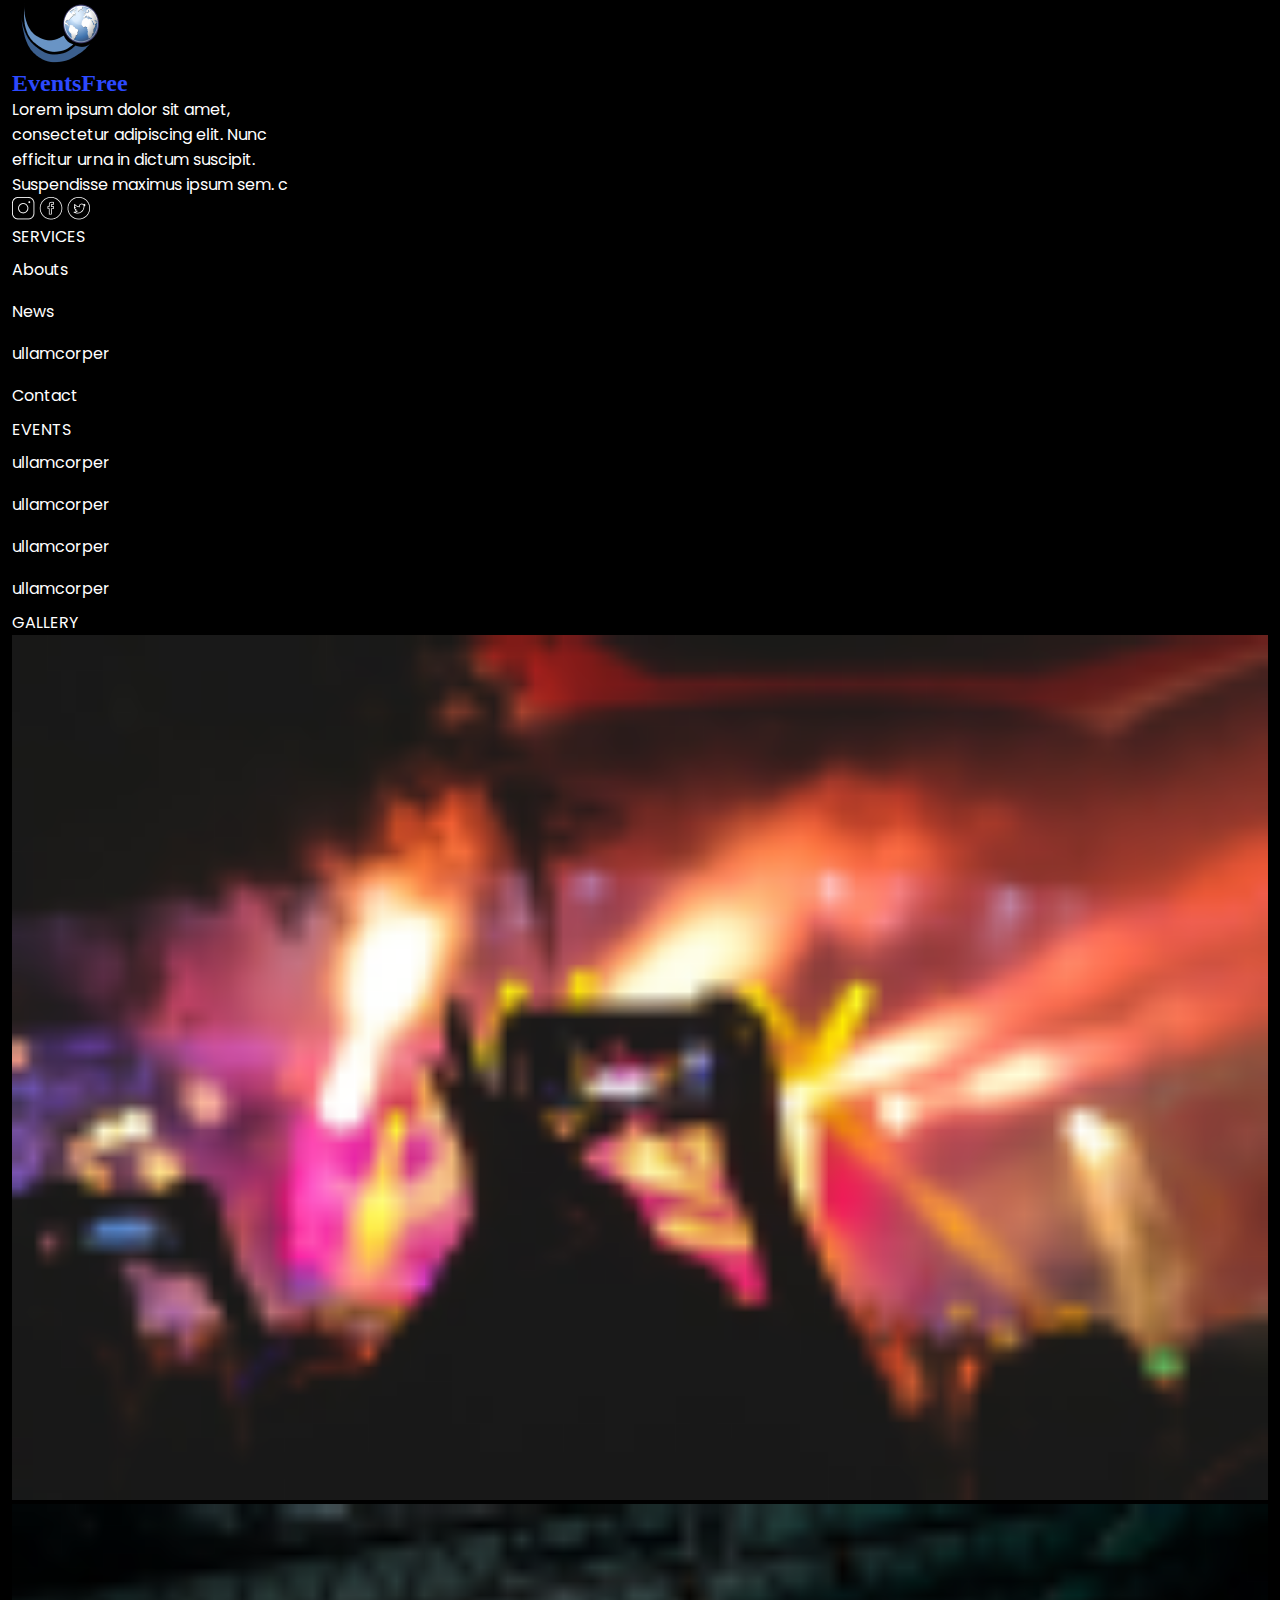
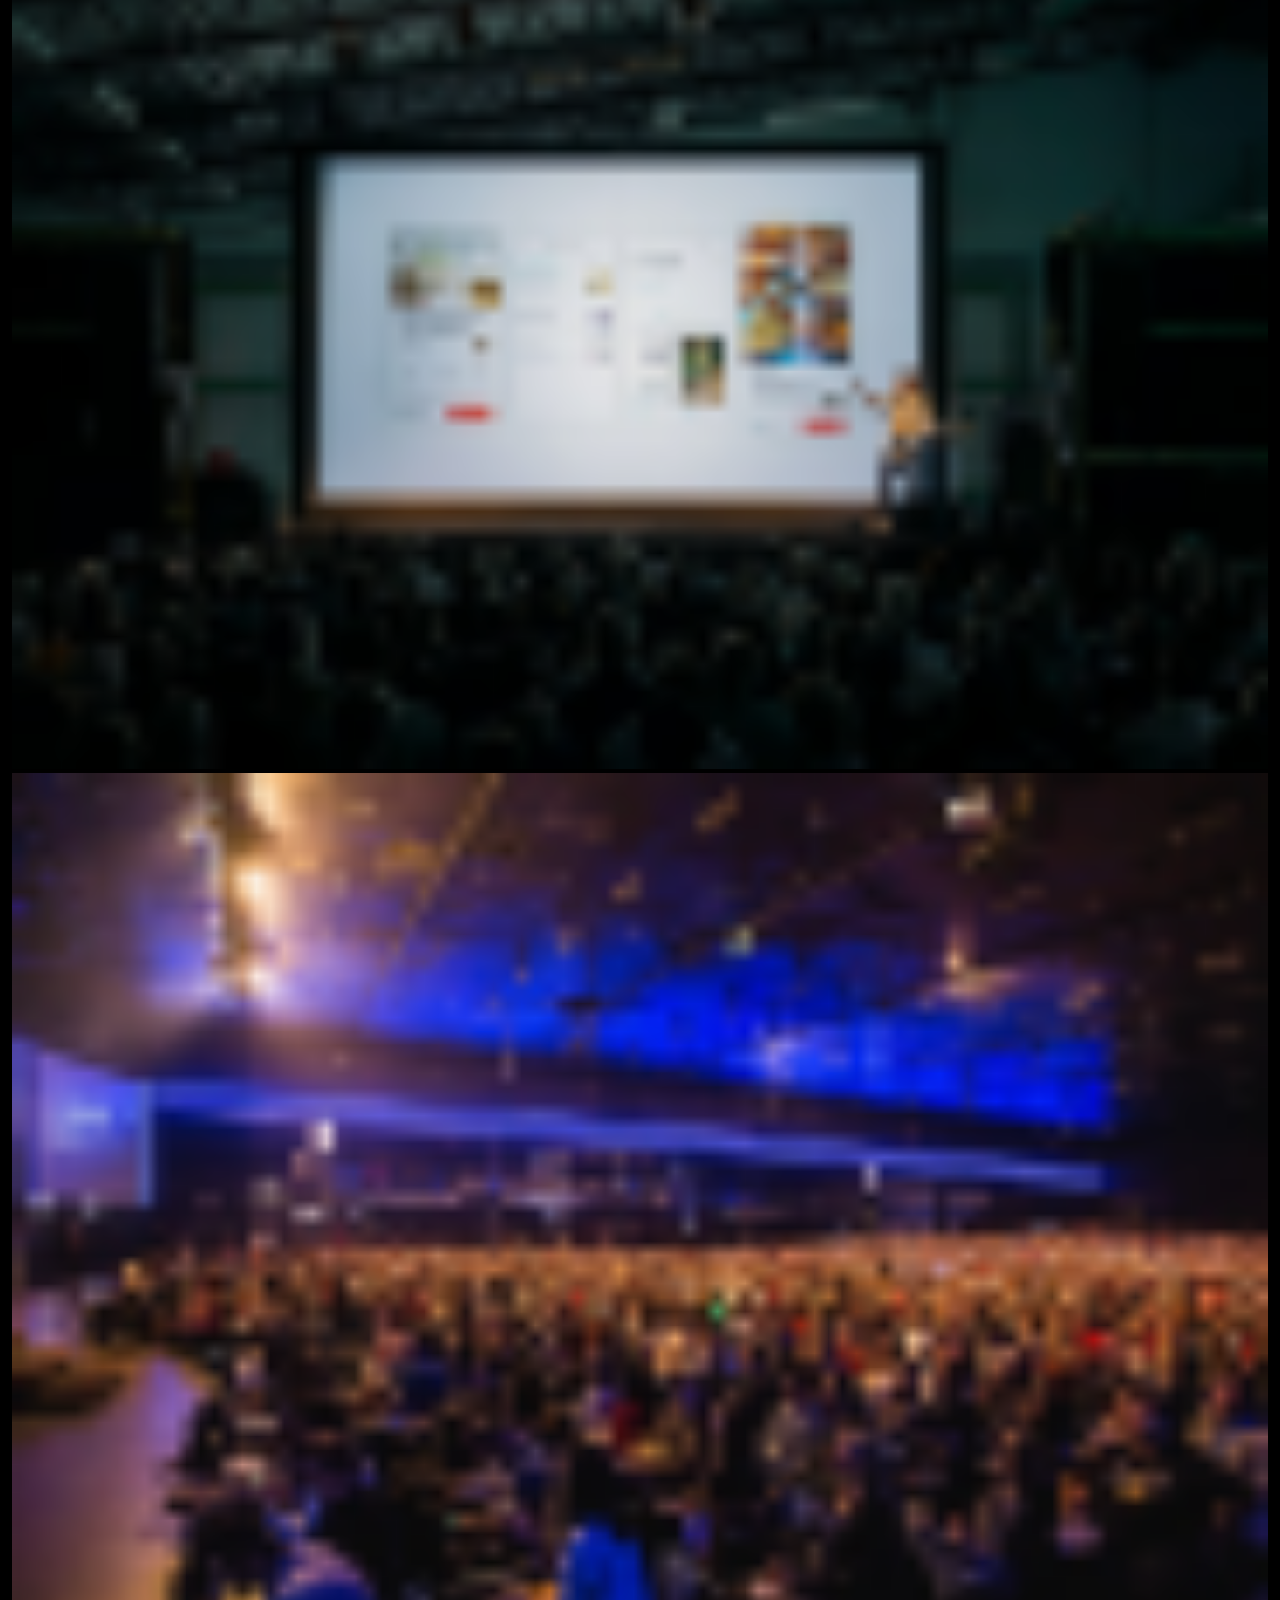
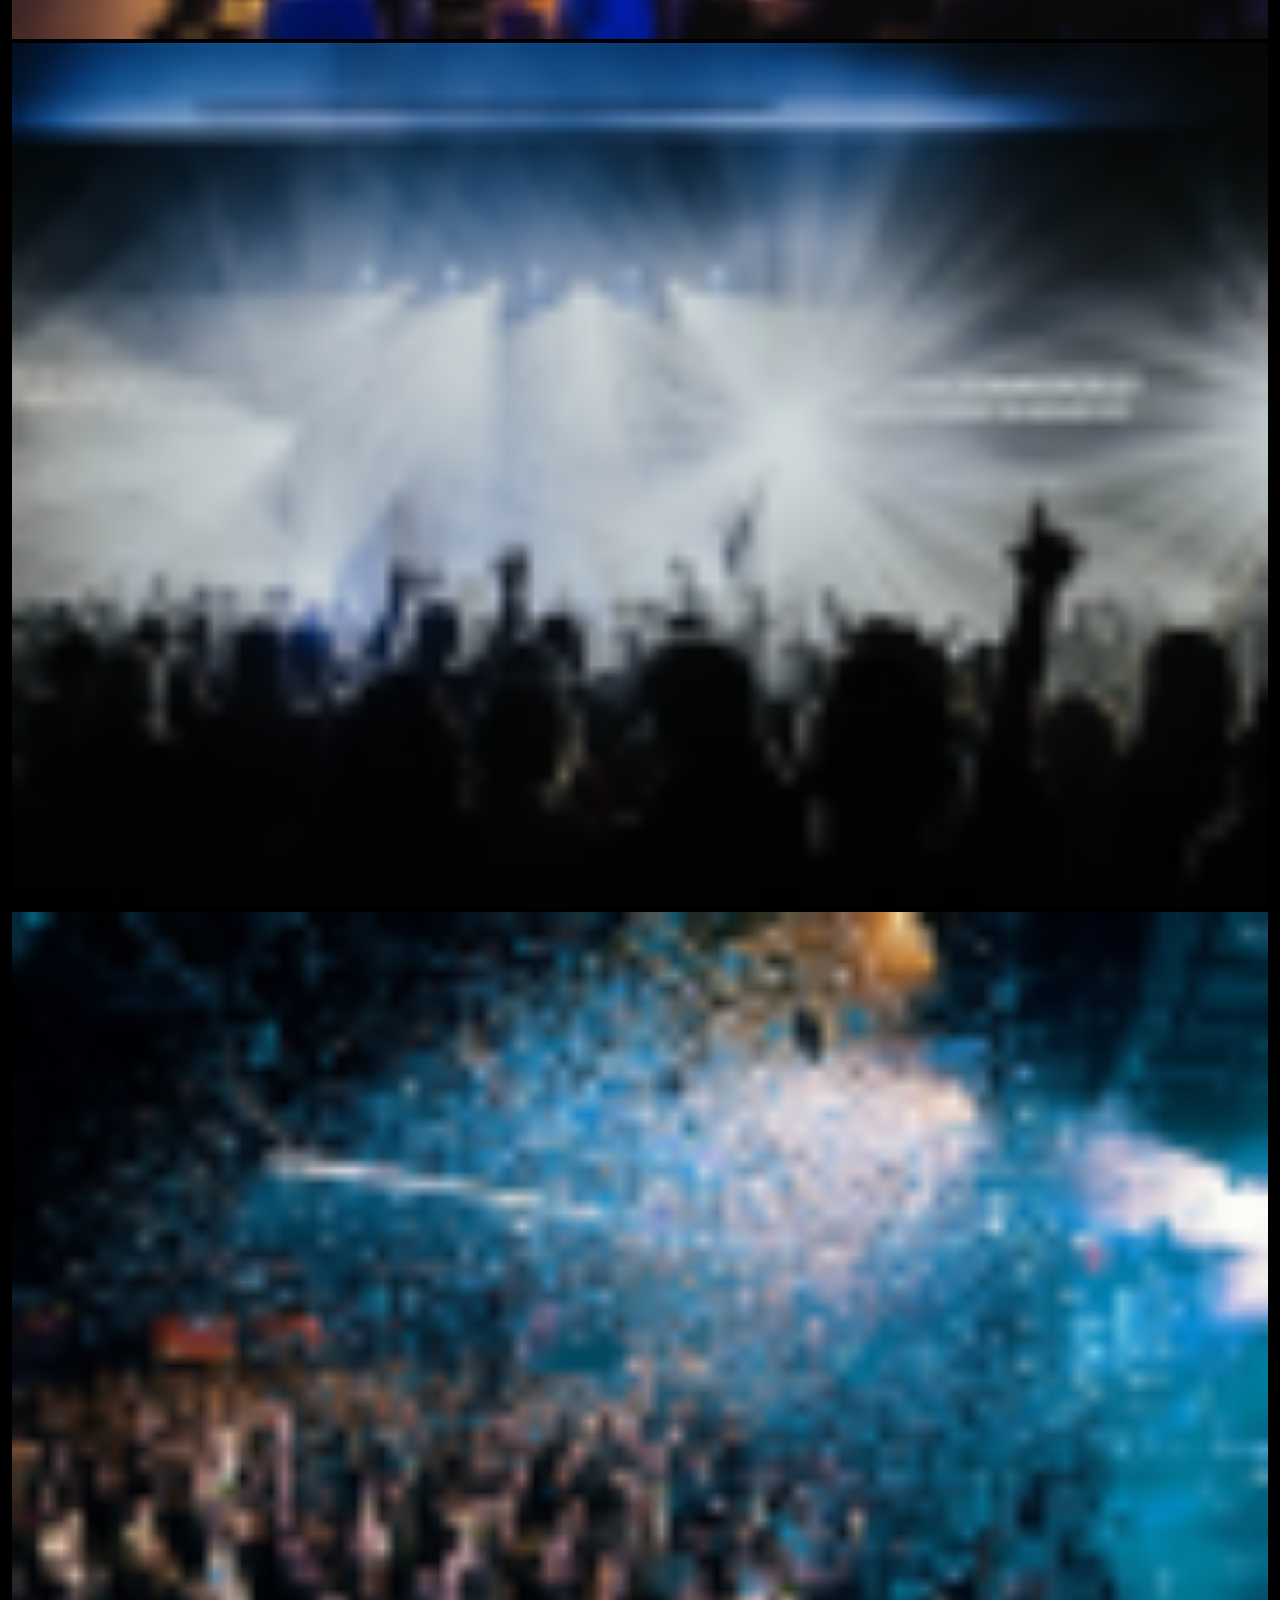
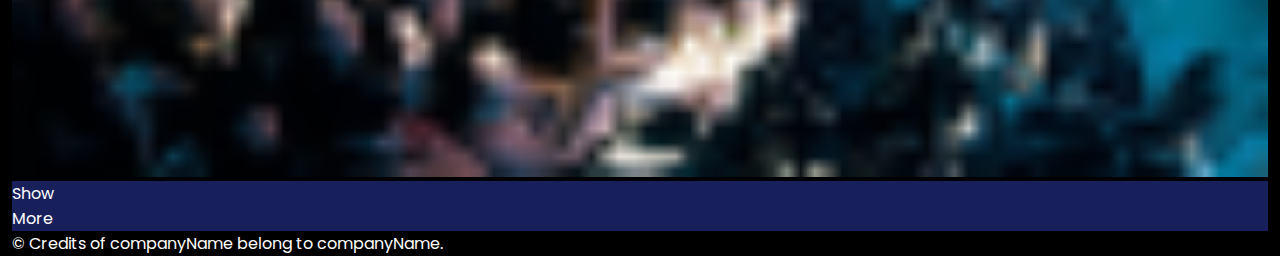
<file: new.html>
<!DOCTYPE html>
<html lang="zxx">

<head>
    <meta charset="UTF-8">
    <meta http-equiv="X-UA-Compatible" content="IE=edge">
    <meta name="viewport" content="width=device-width, initial-scale=1.0">
    <title>eventfree</title>
    <link rel="icon" href="/assets/image/nav_logo.pngs">
    <!-- .............................bottstrap...........................link -->
    <link href="https://cdn.jsdelivr.net/npm/bootstrap@5.3.0-alpha1/dist/css/bootstrap.min.css" rel="stylesheet"
        integrity="sha384-GLhlTQ8iRABdZLl6O3oVMWSktQOp6b7In1Zl3/Jr59b6EGGoI1aFkw7cmDA6j6gD" crossorigin="anonymous">
    <!-- .........................link.....................css -->
    <link rel="stylesheet" href="./new.css">
</head>

<body>
    <div class="bg_clr mt-5">
        <div class="container_my p-5 ">
            <div class="row ">
                <div
                    class="col-lg-6 col-sm-12 text-center text-lg-start d-flex flex-column align-items-center align-items-lg-start">
                    <div class=" d-flex align-items-center">
                        <img src="./assets/images/logo.png" alt="">
                        <h2 class="fw_700 fs_5xl clr_blue poppins d-none d-sm-block">Events<span
                                class=" fw_700 clr_sky">Free</span></h2>
                    </div>
                    <div class="">
                        <p class=" fw_400 Poppins fs_ss clr_white ipsum mt-lg-5 mt-3  ">Lorem ipsum dolor sit amet,
                            consectetur adipiscing
                            elit.
                            Nunc
                            efficitur
                            urna
                            in dictum
                            suscipit.
                            Suspendisse maximus ipsum sem. c </p>

                        <div class="mt-3">
                            <a href=""><img class="mt_20 " src="./assets/images/instagrame.png" alt=""></a>
                            <a href=""><img class="ms-1 mt_20 " src="./assets/images/facebook.png" alt=""></a>
                            <a href=""><img class="ms-1" src="./assets/images/twetter.png" alt=""></a>
                        </div>
                    </div>
                </div>
                <div class="col-lg-6 col-sm-12">
                    <div class="row">
                        <div class="col-lg-6 col-12 ">
                            <div class="row">
                                <ul
                                    class="col-6 text-center align-items-lg-start align-items-center d-flex flex-column justify-content-center">

                                    <li>
                                        <p class="fw_700 Poppins fs-md clr_white mt-4">SERVICES</p>
                                    </li>
                                    <li> <a class="fw_400 Poppins fs-ss clr_white all " href="">Abouts</a></li>
                                    <li> <a class="fw_400 Poppins fs-ss clr_white all" href="">News</a></li>
                                    <li> <a class="fw_400 Poppins fs-ss clr_white all" href="">ullamcorper</a></li>
                                    <li> <a class="fw_400 Poppins fs-ss clr_white all " href="">Contact</a>
                                    </li>
                                </ul>
                                <ul
                                    class="col-6 text-center align-items-lg-start align-items-center d-flex flex-column justify-content-center ">


                                    <li>
                                        <p class="fw_700 Poppins fs-md  clr_white mt-4">EVENTS</p>
                                    </li>
                                    <li> <a class="fw_400 Poppins fs-ss clr_white all" href="">ullamcorper</a></li>
                                    <li> <a class="fw_400 Poppins fs-ss clr_white all" href="">ullamcorper</a></li>
                                    <li> <a class="fw_400 Poppins fs-ss clr_white all" href="">ullamcorper</a></li>
                                    <li> <a class="fw_400 Poppins fs-ss clr_white all" href="">ullamcorper</a></li>

                                </ul>
                            </div>
                        </div>
                        <div class="col-lg-6 col-sm-12 text-center text-lg-start">
                            <p class="fw_700 Poppins fs-md clr_white mt-4">GALLERY</p>
                            <div class="row">
                                <div class="col-4 mt-3 p-2">
                                    <span><img class="w_100 " src="./assets/images/footer-gallery-image-1.png"
                                            alt=""></span>
                                </div>
                                <div class="col-4 mt-3 p-2">
                                    <span><img class="w_100 " src="./assets/images/footer-gallery-image-2.png"
                                            alt=""></span>
                                </div>
                                <div class="col-4 mt-3 p-2">
                                    <span><img class="w_100 " src="./assets/images/footer-gallery-image-3.png"
                                            alt=""></span>
                                </div>
                                <div class="col-4 mt-3 p-2">
                                    <span><img class="w_100" src="./assets/images/footer-gallery-image-4.png"
                                            alt=""></span>
                                </div>
                                <div class="col-4 mt-3 p-2">
                                    <span><img class="w_100" src="./assets/images/footer-gallery-image-5.png"
                                            alt=""></span>
                                </div>
                                <div class="col-4 mt-3 p-2">
                                    <div class="Show text-center justify-content-center d-flex align-items-center">
                                        <a class="fw_700 Poppins fs-ss clr_white" href="#">Show<br> More
                                        </a>
                                    </div>
                                </div>
                            </div>
                        </div>
                    </div>
                </div>
            </div>
            <div class="text-center">
                <p class="fw_400 Poppins fs_sm clr_white mt-5">© Credits of companyName belong to companyName.</p>
            </div>
        </div>
    </div>


    <!-- .................................script................................ -->
    <script src="https://cdn.jsdelivr.net/npm/bootstrap@5.3.0-alpha1/dist/js/bootstrap.bundle.min.js"
        integrity="sha384-w76AqPfDkMBDXo30jS1Sgez6pr3x5MlQ1ZAGC+nuZB+EYdgRZgiwxhTBTkF7CXvN"
        crossorigin="anonymous"></script>
</body>

</html>
</file>
<file: assets/css/style.css>
@import url("https://fonts.googleapis.com/css2?family=Poppins:ital,wght@0,100;0,200;0,300;0,400;0,500;0,600;0,700;0,800;0,900;1,100;1,200;1,300;1,400;1,500;1,600;1,700;1,800;1,900&display=swap");

* {
  margin: 0;
  padding: 0;
  box-sizing: border-box;
  list-style: none;
  text-decoration: none;
}

.container {
  max-width: 1320px;
  padding-left: 12px;
  padding-right: 12px;
  margin-right: auto;
  margin-left: auto;
}

.minvh-100 {
  min-height: 100vh;
}

.justify-contant-center {
  justify-content: center;
}

.row {
  display: flex;
  flex-wrap: wrap;
}

/* .col-8{
width: 12.5%;
padding-left: 12px;
padding-right: 12px;

} */

.col-4 {
  width: 33.33%;
  padding-left: 12px;
  padding-right: 12px;
}

.col-6 {
  width: 50%;
  padding-left: 12px;
  padding-right: 12px;
}

.col-7 {
  width: 58.33%;
  padding-left: 12px;
  padding-right: 12px;
}

.col-12 {
  width: 100%;
  padding-left: 12px;
  padding-right: 12px;
}

.col-3 {
  width: 25%;
  padding-left: 12px;
  padding-right: 12px;
}

.marrign_bottom21 {
  margin-bottom: 21px;
}

.col-5 {
  width: 41.66%;
  padding-left: 12px;
  padding-right: 12px;
}
.mb-24 {
  margin-bottom: 24px;
}

.marrign_bottom12 {
  margin-bottom: 12px;
}

.marrign_bottom17 {
  margin-bottom: 17px;
}

.gap_18 {
  gap: 18px;
}

.marrign_bottom14 {
  margin-bottom: 14px;
}

.d_flex {
  /* align-items: center; */
  display: flex;
}

.align-item-center {
  align-items: center;
}

.button {
  background: #2c49fe;
  border-radius: 23px;
  padding: 11px 28px;
  width: 140px;
  text-align: center;
}

.w_100 {
  width: 100%;
}

.go-check {
  color: white;
}

.marrign-top32 {
  margin-top: 32px;
}

.card {
  border: 1px solid rgba(0, 0, 0, 0.2);
  border-radius: 30px;
  padding: 20px;
  box-shadow: 0px 1px 10px rgba(0, 0, 0, 0.1);
  height: 100%;
  /* margin-left: 24px; */
}

.margin_b24 {
  margin-bottom: 24px;
}

/* .pt_20 {
    padding-top: 20px;
} */
.color {
  color: white;
}

.pt_126 {
  padding-top: 126px;
}

.p-left11 {
  padding-left: 11px;
}

.pb_12 {
  padding-bottom: 12px;
}

.mb_150 {
  margin-bottom: 150px;
}

.height {
  min-height: 435px;
}

.pt_80 {
  padding-top: 80px;
}

.ff_poppins {
  font-family: "Poppins" !important;
}

.fw_600 {
  font-weight: 600;
}

.fs_24 {
  font-style: 24px;
}

.fw_300 {
  font-weight: 300px;
}

.fs_16 {
  font-size: 16px;
}

.flex-direction {
  flex-direction: column;
}

.paragraph {
  width: 346px;
  padding-top: 32px;
  color: white;
  padding-bottom: 24px;
  font-size: 14px;
  font-weight: 400;
}

.fs_14 {
  font-size: 14px;
}

.fs_12 {
  font-size: 12px;
}

.bg-c {
  background-color: black;
}
.text-center {
  text-align: center;
}

.show-more {
  color: white;
  display: inline-block;
  display: flex;
  align-items: center;
  justify-content: center;
  width: 100%;
  height: 100%;
  font-family: "Poppins";
  font-style: normal;
  font-weight: 700;
  font-size: 12px;
  line-height: 150%;
  text-align: center;
  background: rgba(45, 60, 174, 0.53);
}
.width-100 {
  width: 100%;
}

.m-lr {
  margin: 0px 15px;
}

.opacity {
  opacity: 0.6;
}
.box {
  background: rgba(45, 60, 174, 0.53);
  height: 62px;
  width: 90px;
  padding: 13px 27px;
  border-radius: 0px;
}
@media (min-width:576px) {
  .col-sm-12{
    width: 100%;
    padding-left: 12px;
    padding-right: 12px;
  }
  
}

@media (min-width: 768px) {
  .col_md_6 {
    width: 50%;
    padding-left: 12px;
    padding-right: 12px;
  }
}

@media (min-width: 992px) {
  .col-lg-4 {
    width: 33.33%;
    padding-left: 12px;
    padding-right: 12px;
  }
}
</file>
<file: new.css>
@import url('https://fonts.googleapis.com/css2?family=Poppins:ital,wght@0,100;0,200;0,300;0,400;0,500;0,600;0,700;0,800;0,900;1,300&family=Yantramanav:wght@100;300;400;500;700;900&display=swap');
@import url('https://fonts.googleapis.com/css2?family=Yantramanav:wght@100;300;400;500;700;900&display=swap');

* {
    margin: 0 !important;
    padding: 0 !important;
    text-decoration: none !important;
    box-sizing: border-box !important;
    list-style-type: none !important;
}

.container_my {
    max-width: 1320px !important;
    margin-left: auto !important;
    margin-right: auto !important;
    padding-left: 12px !important;
    padding-right: 12px !important;
}
    .center_xsm {
        display: flex;
        justify-content: center;
        align-items: center;
        flex-direction: column;
        line-height: 50px;
        text-align: center;
    }

    .w_100 {
        width: 100%;
    }

    .coloum_xsm {
        flex-direction: column;
    }

    .pos_fixed_xsm_res {
        position: fixed;
        top: 0;
        width: 100%;
    }

.Poppins {
    font-family: 'Poppins';
    font-style: normal;
}


.fw_600 {
    font-weight: 600;
}

.fw_500 {
    font-weight: 500;
}

.fw_400 {
    font-weight: 400;
}

.clr_white {
    color: #ffff;
}

.clr_blue {
    color: #2C49FE;
}

.clr_blue_l {
    color: #01C8FF;
}

.clr_rgb {
    color: rgba(255, 255, 255, 0.7);
}

.clr_black {
    color: black;
}

.p_20 {
    padding: 10px !important;
}

.ml_20 {
    margin-left: 10px !important;
}

.w_100 {
    width: 100% !important;
}


.msx_w {
    max-width: 708px !important;
}



.loram_w {
    max-width: 543px !important;
}

.border {
    order: 1px solid rgba(0, 0, 0, 0.4);
    border-radius: 5px;
    outline: none;
}

/* textarea{
    resize: horizontal !important;
} */
.Sign {
    background: #2C49FE;
    border-radius: 23px;
    padding: 10px !important;
}

.bg_clr {
    background-color: #000000;
}

.Show {
    background: rgba(45, 60, 174, 0.53);
    background: rgba(45, 60, 174, 0.53);
    width: 100%;
    height: 100%;
}


.ipsum {
    max-width: 300px;
}

.all {
    line-height: 42px;
}


@media (max-width:992px) {

    .dis_xsm_none {
        display: none;
    }

    .dis_xsm_block {
        display: block;
    }

    .pos_fixed_xsm {
        position: fixed;
        top: 0;
        left: -100%;
        width: 100%;
        height: 100vh;
        background-color: rgb(30, 145, 165);
        transition: 0.6s ease-in-out;
    }

    #check:checked~.left_0 {
        left: 0%;
    }

    .center_xsm {
        display: flex;
        justify-content: center;
        align-items: center;
        flex-direction: column;
        line-height: 50px;
        text-align: center;
    }

    .w_100 {
        width: 100%;
    }

    .coloum_xsm {
        flex-direction: column;
    }

    .pos_fixed_xsm_res {
        position: fixed;
        top: 0;
        width: 100%;

    }

    .mt-450-min {
        margin-top: 450px !important;
    }

    .font-s-sm {
        font-size: 45px;
    }


    .box_blue_sm {
        height: 450px;
        width: 270px;
        border-radius: 44px;
        background-color: #2238BF;

    }

    .pt {
        padding: 20px !important;
    }
}

@media (max-width:576px) {
    .col-12-xsm {
        width: 100%;
        padding-left: 12px;
        padding-right: 13px;
    }

    .font-s-xsm {
        font-size: 30px;
    }

    .w-100-xsm {
        width: 100%;
    }

    .dis_none_xsm {
        display: none;
    }



    .center_xsm {
        text-align: center;
    }

    .a-center {
        justify-content: center;
        display: flex;
        align-items: center;

    }

    .flex-c-xsm {
        flex-direction: column;
    }

    .mt-10-xsm {
        margin-top: 20px !important;
    }
}
</file>
